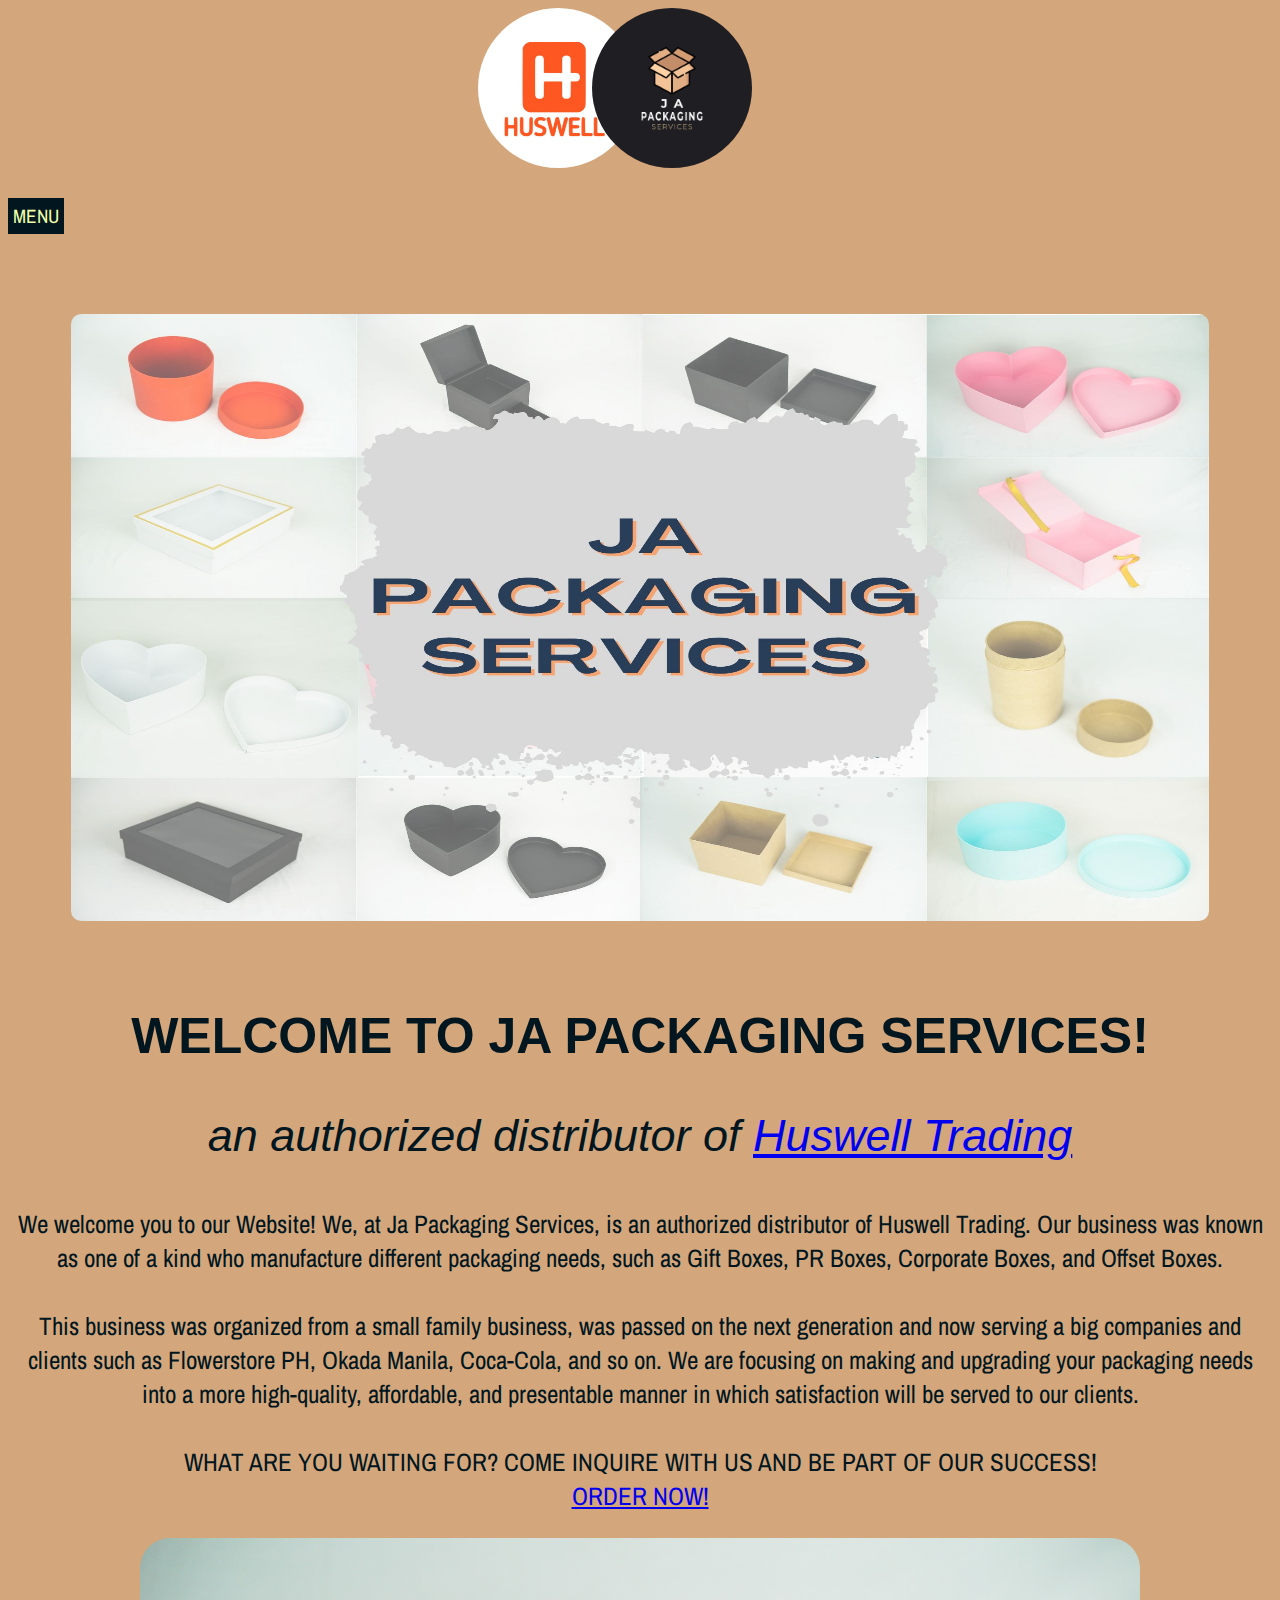
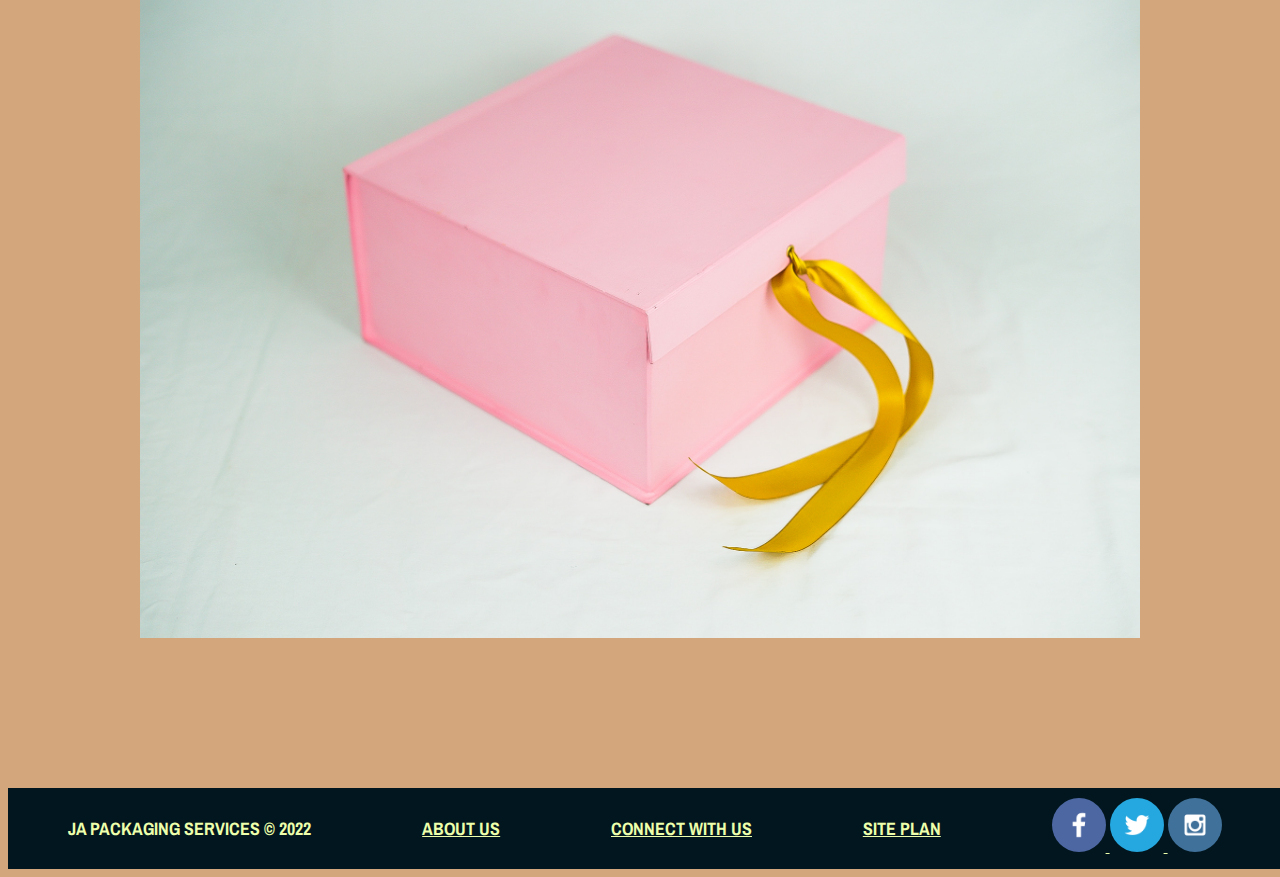
<file: personalsiteplan/index.html>
<!DOCTYPE html>
<html lang="en">
<head>
    <meta charset="UTF-8">
    <meta http-equiv="X-UA-Compatible" content="IE=edge">
    <meta name="viewport" content="width=device-width, initial-scale=1.0">
    <title>HOME || JA PACKAGING SERVICES</title>
    <link type="text/css" rel="stylesheet" href="style/style.css">

    <script>
        function display_ct5() {
        var x = new Date()
        var ampm = x.getHours( ) >= 12 ? ' PM' : ' AM';
        
        var x1=x.getMonth() + 1+ "/" + x.getDate() + "/" + x.getFullYear(); 
        x1 = x1 + " - " +  x.getHours( )+ ":" +  x.getMinutes() + ":" +  x.getSeconds() + " " + ampm;
        document.getElementById('ct5').innerHTML = x1;
        display_c5();
         }
         function display_c5(){
        var refresh=1000; // Refresh rate in milli seconds
        mytime=setTimeout('display_ct5()',refresh)
        }
        display_c5()
    </script>
        <span id='ct5' style="color:#01161E;text-align:right;font-size: large;font-style:bold;"></span>
</head>
<body>
    <header>
        <div id="logo-link">
            <div class="logo-box">
                <img src="images/huswell.jpg" alt="Huswell Trading Logo">
                <img src="images/logo.png" alt="Main Logo Ja Packaging Services">
            </div>
        </div>
        <!-- The overlay -->
        <div id="myNav" class="overlay">
            
            <!-- Button to close the overlay navigation -->
            <a href="javascript:void(0)" class="closebtn" onclick="closeNav()">&times;</a>
  
            <!-- Overlay content -->
            <div class="overlay-content">
                <a href="index.html">HOME</a>
                <a href="aboutus.html">ABOUT US</a>
                <a href="connectwithus.html">CONNECT WITH US</a>
            </div>
        </div>
        <!-- Use any element to open/show the overlay navigation menu -->
        <div class="onclick" style="text-align:center;color: #edffab;">
            <span onclick="openNav()"> MENU </span>
        </div>
        <script>
            /* Open when someone clicks on the span element */
            function openNav() {
            document.getElementById("myNav").style.width = "100%";
            }

            /* Close when someone clicks on the "x" symbol inside the overlay */
            function closeNav() {
            document.getElementById("myNav").style.width = "0%";
            }
        </script>
        
        <!-- Use any element to open/show the overlay navigation menu -->
    </header>
        <div class="background-image">
            <img class="home-img" src="images/homepage.jpg" alt="Home Page Image">
        </div>
    <main>
        <div id="text-container">
            <div class="contents">
                <h1> WELCOME TO JA PACKAGING SERVICES!</h1>
                <p> an authorized distributor of <a href="huswell.ph">Huswell Trading</a></p>
            </div>
        </div>
        <div class="grid-contents">
            <div class="home-contents">
                <p>
                    We welcome you to our Website! We, at Ja Packaging Services, is an authorized distributor of Huswell Trading.
                    Our business was known as one of a kind who manufacture different packaging needs, such as Gift Boxes, PR Boxes, Corporate Boxes, and Offset Boxes.
                    <br><br>
                    This business was organized from a small family business, was passed on the next generation and now serving
                    a big companies and clients such as Flowerstore PH, Okada Manila, Coca-Cola, and so on. We are focusing on making and upgrading
                    your packaging needs into a more high-quality, affordable, and presentable manner in which satisfaction will be served to our clients.
                    <br><br>
                    WHAT ARE YOU WAITING FOR? COME INQUIRE WITH US AND BE PART OF OUR SUCCESS!<a href="huswell.ph"><br>ORDER NOW!</a>
                </p>
            </div>
            <div id="slideshow">
                <div class="slide-wrapper">
                    
                    <div class="slideshow">
                        <img class="slide-number" src="images/10x10x5_fliptop_pink_box_A.JPG" alt="Box 1">
                    </div>
                    <div class="slideshow">
                        <img class="slide-number" src="images/10x10x5_fliptop_pink_box_C.JPG" alt="Box 2">
                    </div>
                    <div class="slideshow">
                        <img class="slide-number" src="images/10x10x5_fliptop_white_box_A.JPG" alt="Box 3">
                    </div>
                    <div class="slideshow">
                        <img class="slide-number" src="images/10x10x5_fliptop_white_box_C.JPG" alt="Box 4">
                    </div>
                </div>
            </div>
        </div>
    </main>
        <footer>
            <p>JA PACKAGING SERVICES &copy; 2022</p>
            <p><a href="aboutus.html">ABOUT US</a></p>
            <p><a href="connectwithus.html">CONNECT WITH US</a></p>
            <p><a href="personal-site-plan.html">SITE PLAN</a></p>
            <div class="social">
                <a href="https://facebook.com" target="_blank">
                    <img src="images/facebook.png" alt="fb icon">
                </a>
                <a href="https://twitter.com" target="_blank">
                    <img src="images/twitter.png" alt="twitter icon">
                </a>
                <a href="https://www.instagram.com/japackagingservices/" target="_blank">
                    <img src="images/instagram.png" alt="instagram icon">
                </a>
            </div>
        </footer>
</body>
</html>
</file>
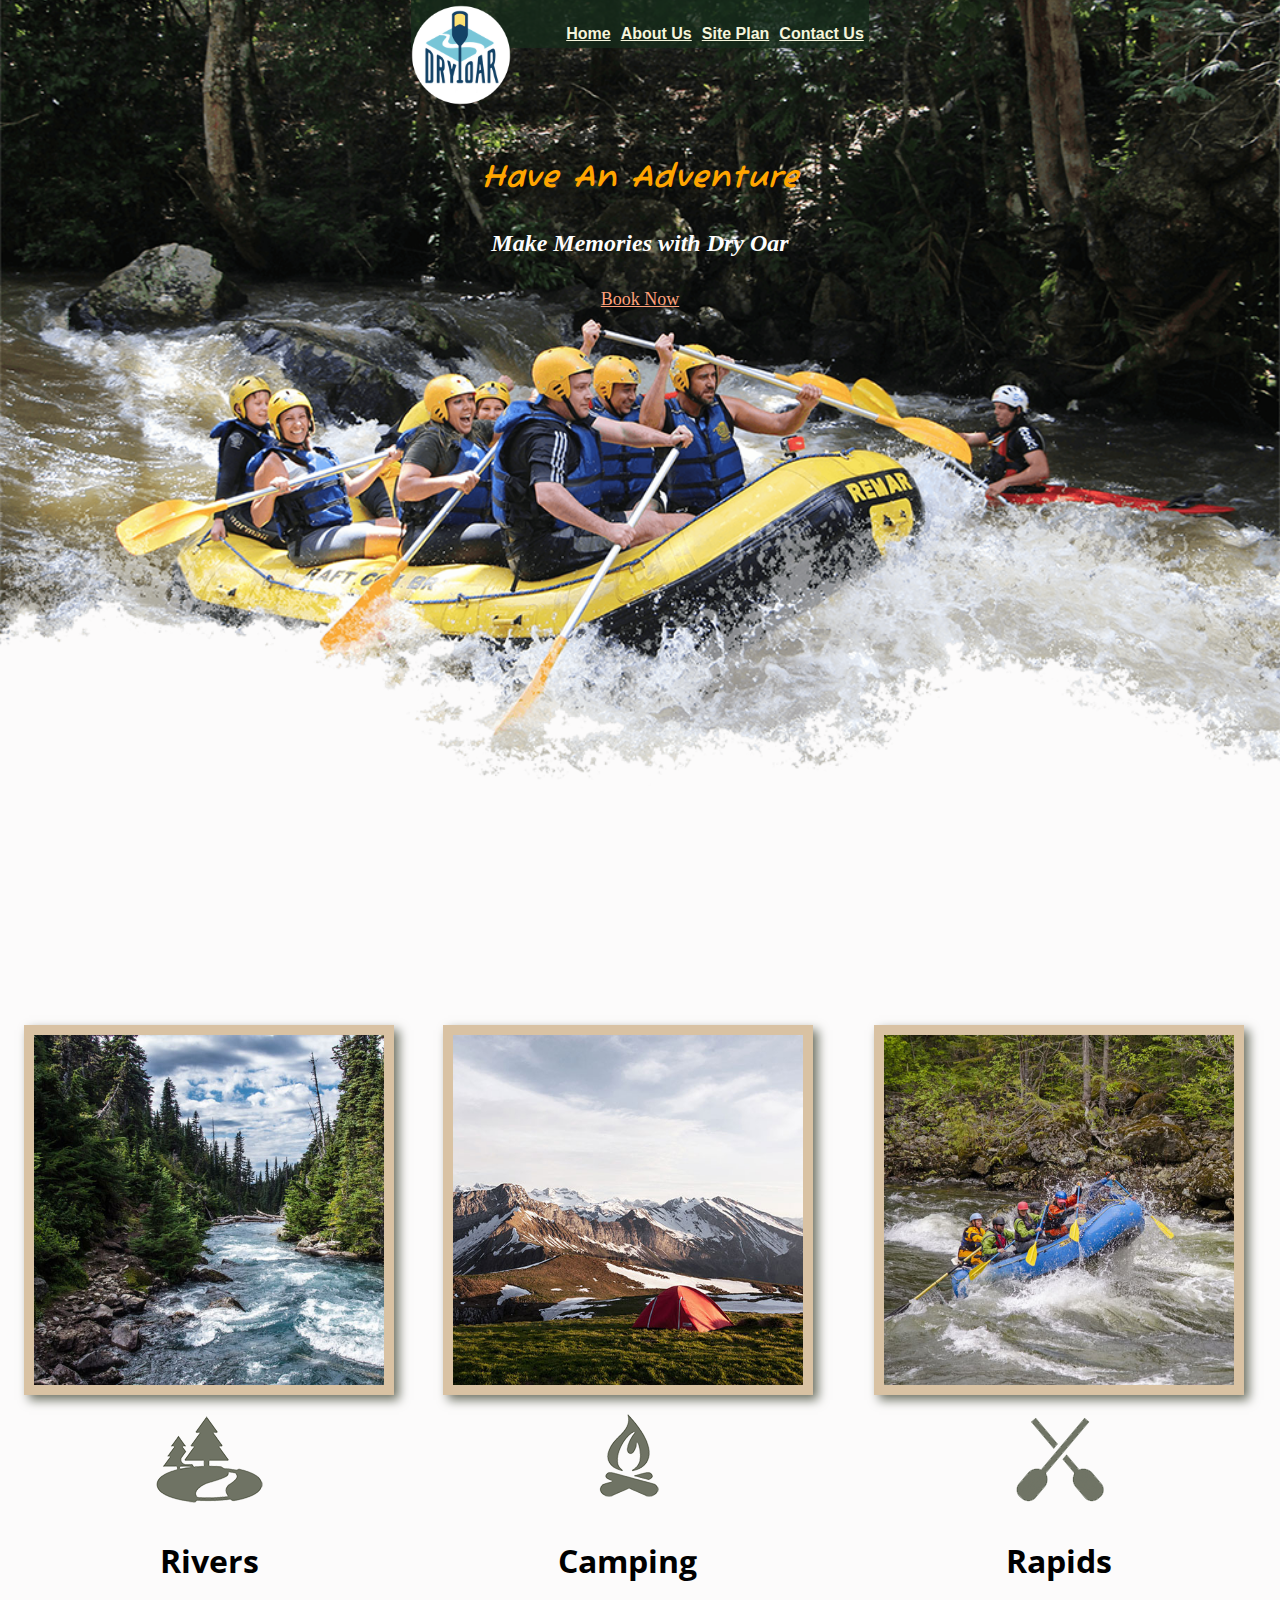
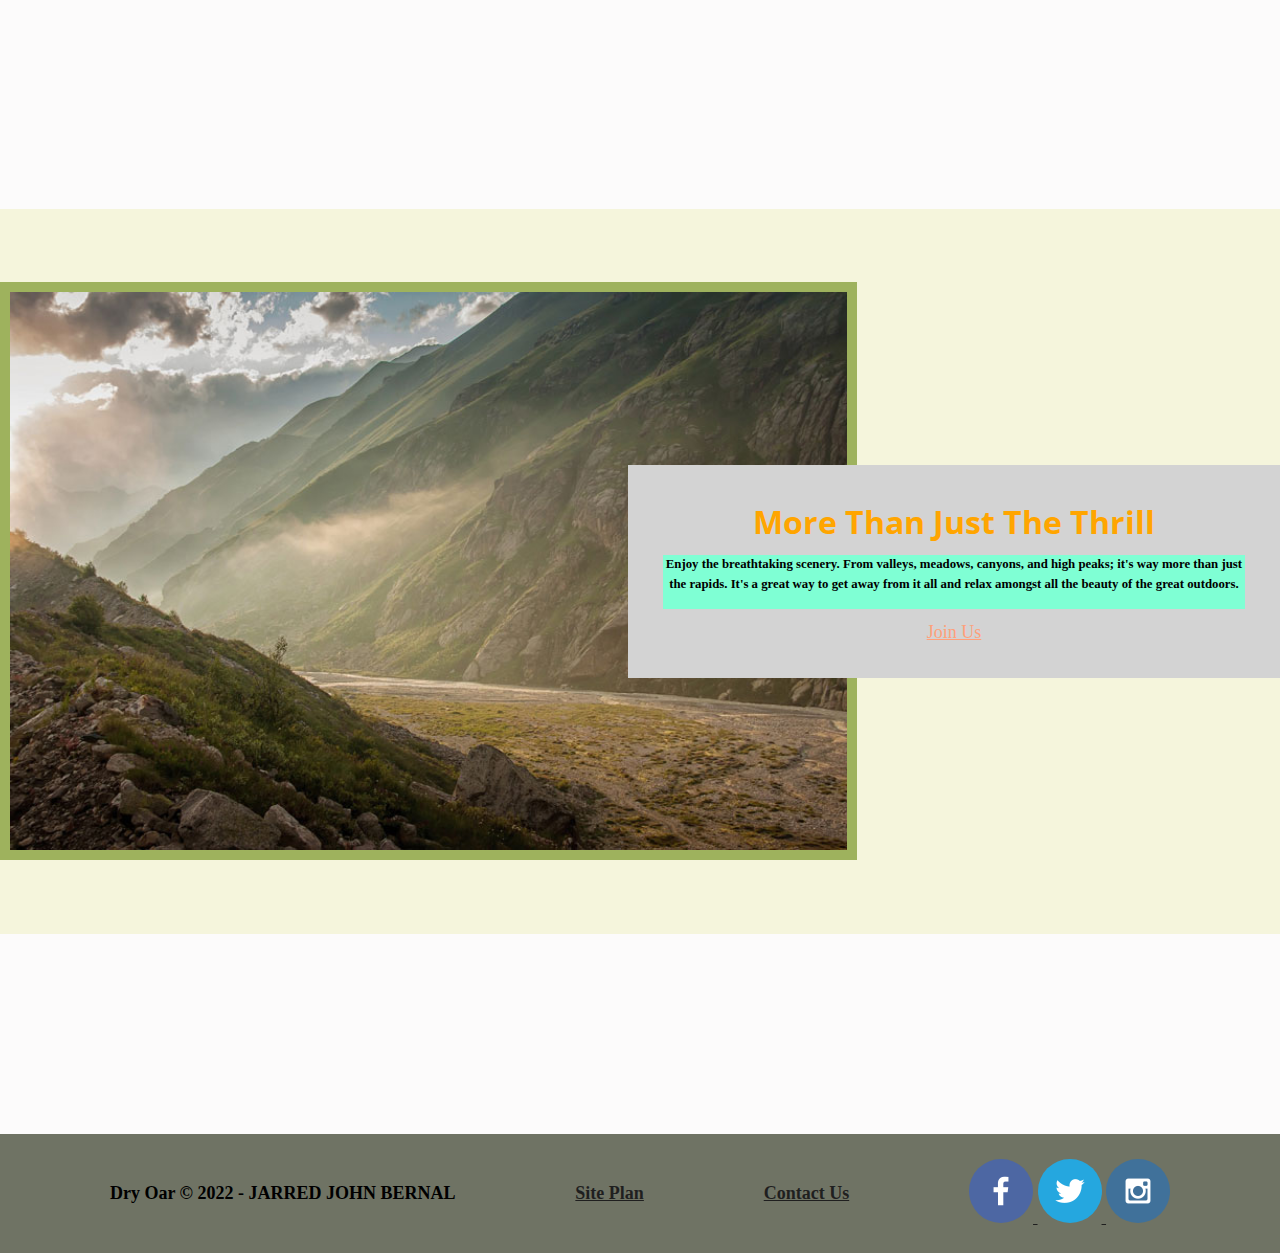
<file: wwr/index.html>
<!DOCTYPE html>
<html lang="en">
<head>
    <link rel="stylesheet" href="styles/style.css">
    <meta charset="UTF-8">
    <meta http-equiv="X-UA-Compatible" content="IE=edge">
    <meta name="viewport" content="width=device-width, initial-scale=1.0">
    <title>WHITEWATER RAFTING</title>
</head>
<body>
    <div id="content">
        <header id="header_background">
            <a id="logo_link" href="index.html">
                <img class="logo" src="images/logo.png" alt="Dry Oar Logo">
            </a>
            <nav>
                <a href="index.html" target="_blank">Home</a>
                <a href="about-us.html" target="_blank">About Us</a>
                <a href="site-plan-rafting.html" target="_blank">Site Plan</a>
                <a href="contactus.html" target="_blank">Contact Us</a>
            </nav>
        </header>
        <div id="hero">
            <div id="hero-box">
                <img id="hero-img" src="images/hero.png" alt="People enjoying white water rafting">
            </div>
            <section id="hero-msg">
                <h1 class="home-title">Have An Adventure</h1>
                <h4>Make Memories with Dry Oar </h4>
                <div class='button-box'>
                    <a class='book' href="rates.html">Book Now</a>
                </div>
            </section>
        </div>
        <main class="home-grid">
            <section class="rivers-card">
                <img class="card-img" src="images/rivers.jpg" alt="river in forest">
                <img class="icon" src="images/river_icon.png" alt="river icon">
                <h2>Rivers</h2>
            </section>
            <section class="camping-card">
                <img class="card-img" src="images/camping.jpg" alt="tent in mountains">
                <img class="icon" src="images/fire_icon.png" alt="fire icon">
                <h2>Camping</h2>
            </section>
            <section class="rapids-card">
                <img class="card-img" src="images/rapids.jpg" alt="rafting boat">
                <img class="icon" src="images/oars.png" alt="oars icon">
                <h2>Rapids</h2>
            </section>
            <div id="background"></div>
            <img class="mountains" src="images/mountains.jpg" alt="Misty mountains">
            <section class="msg">
                <h2>More Than Just The Thrill</h2>
                <p>Enjoy the breathtaking scenery. From valleys, meadows, canyons, and high peaks; it's way more than just the rapids. It's a great way to get away from it all and relax amongst all the beauty of the great outdoors. </p>
                <a class='join' href="rivers.html">Join Us</a>
            </section>
        </main>
        <footer>
            <p>Dry Oar &copy; 2022 - JARRED JOHN BERNAL</p>
            <p><a href="site-plan-rafting.html">Site Plan</a></p>
            <p><a href="contactus.html">Contact Us</a></p>
            <div class="social">
                <a href="https://facebook.com" target="_blank">
                    <img src="images/facebook.png" alt="fb icon">
                </a>
                <a href="https://twitter.com" target="_blank">
                    <img src="images/twitter.png" alt="twitter icon">
                </a>
                <a href="https://instagram.com" target="_blank">
                    <img src="images/instagram.png" alt="instagram icon">
                </a>
            </div>
        </footer>
    </div>
</body>
</html>
</file>
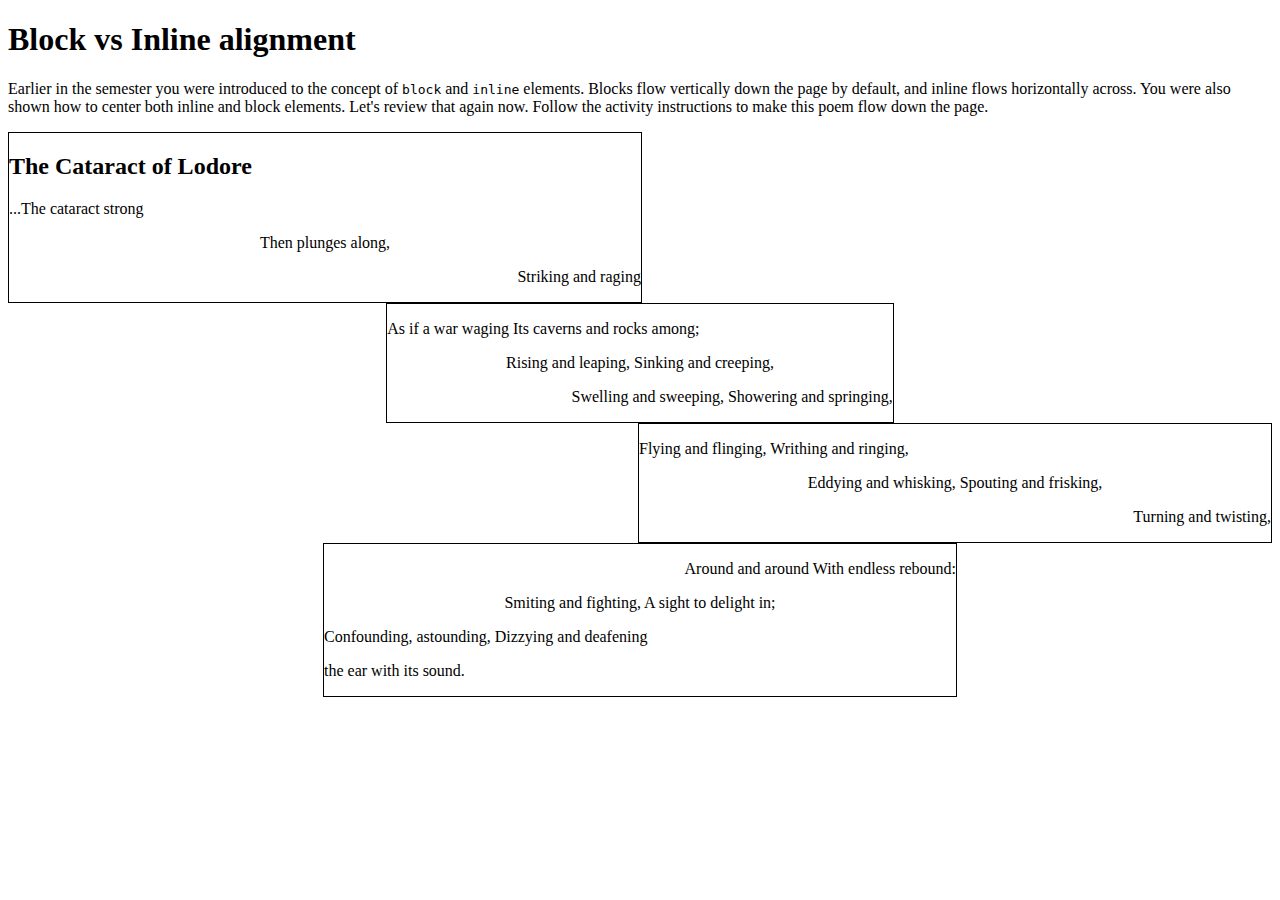
<file: positioning.html>
<!DOCTYPE html>
<html lang="en">
  <head>
    <!-- HTML - Name: positioning.html -->
    <title>Positioning Activity</title>
    <link rel="stylesheet" type="text/css" href="positionstyles.css" />
  </head>
  <body>
    <div class="content">
      <h1>Block vs Inline alignment</h1>
      <p>Earlier in the semester you were introduced to the concept of
                  <kbd>block</kbd> and <kbd>inline</kbd> elements. Blocks flow
                  vertically down the page by default, and inline flows horizontally across.
                  You were also shown how to center both inline and block elements.
                  Let's review that again now. Follow the activity instructions to make this poem flow down the page.</p>
    </div>
    <div class="poem">
      <section class="block1">
        <h2>The Cataract of Lodore</h2>
        <p>...The cataract strong</p>
        <p> Then plunges along,</p>
        <p>Striking and raging</p>
      </section>
      <section class="block2">
        <p>As if a war waging Its caverns and rocks among;</p>
        <p> Rising and leaping, Sinking and creeping,</p>
        <p> Swelling and sweeping, Showering and springing,</p>
      </section>
      <section class="block3">
        <p> Flying and flinging, Writhing and ringing, </p>
        <p>Eddying and whisking, Spouting and frisking,</p>
        <p> Turning and twisting,</p> 
        
     </section>
      <section class="block4">
        <p>Around and around With endless rebound:</p>
        <p> Smiting and fighting, A sight to delight in;</p>
        <p> Confounding, astounding, Dizzying and deafening</p>
        <p> the ear with its sound.</p>
      </section>
    </div>
  </body>
</html>
</file>
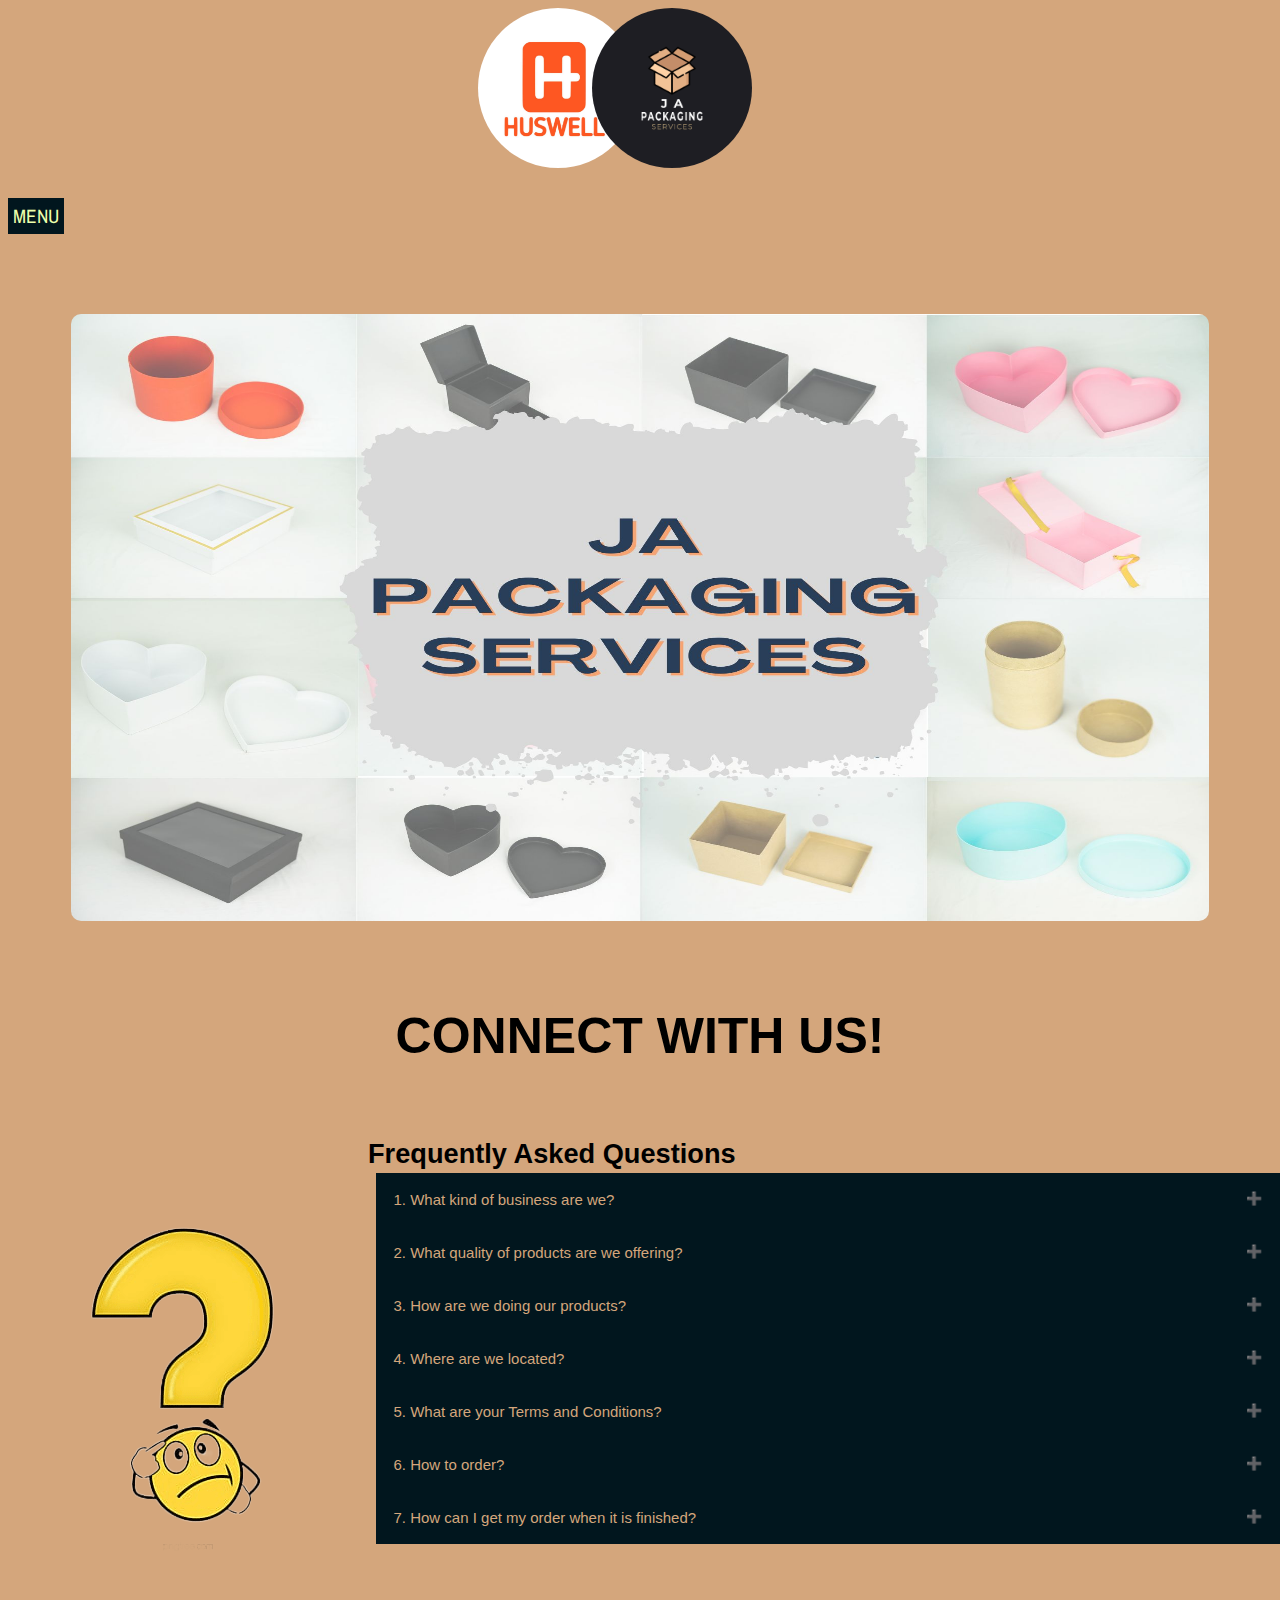
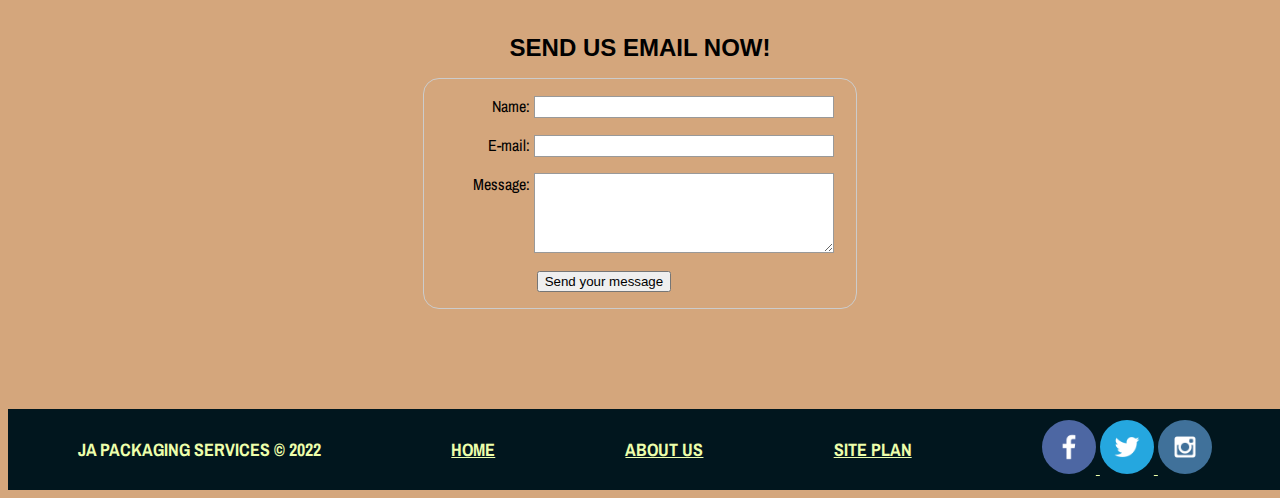
<file: personalsiteplan/connectwithus.html>
<!DOCTYPE html>
<html lang="en">
<head>
    <meta charset="UTF-8">
    <meta http-equiv="X-UA-Compatible" content="IE=edge">
    <meta name="viewport" content="width=device-width, initial-scale=1.0">
    <title>CONNECT WITH US || JA PACKAGING SERVICES</title>
    <link type="text/css" rel="stylesheet" href="style/style.css">

    <script>
        function display_ct5() {
        var x = new Date()
        var ampm = x.getHours( ) >= 12 ? ' PM' : ' AM';
        
        var x1=x.getMonth() + 1+ "/" + x.getDate() + "/" + x.getFullYear(); 
        x1 = x1 + " - " +  x.getHours( )+ ":" +  x.getMinutes() + ":" +  x.getSeconds() + " " + ampm;
        document.getElementById('ct5').innerHTML = x1;
        display_c5();
         }
         function display_c5(){
        var refresh=1000; // Refresh rate in milli seconds
        mytime=setTimeout('display_ct5()',refresh)
        }
        display_c5()
    </script>
        <span id='ct5' style="color:#01161E;text-align:right;font-size: large;font-style:bold;"></span>
</head>
<body>
    <header>
        <div id="logo-link">
            <div class="logo-box">
                <img src="images/huswell.jpg" alt="Huswell Trading Logo">
                <img src="images/logo.png" alt="Main Logo Ja Packaging Services">
            </div>
            <div class="onclick" style="text-align:center;color: #edffab;">
                <span onclick="openNav()"> MENU </span>
            </div>
            </div>
            <!-- The overlay -->
            <div id="myNav" class="overlay">

                <!-- Button to close the overlay navigation -->
                <a href="javascript:void(0)" class="closebtn" onclick="closeNav()">&times;</a>
    
            <!-- Overlay content -->
            <div class="overlay-content">
                <a href="index.html">HOME</a>
                <a href="aboutus.html">ABOUT US</a>
                <a href="connectwithus.html">CONNECT WITH US</a>
            </div>
        </div>
        <script>
            /* Open when someone clicks on the span element */
            function openNav() {
            document.getElementById("myNav").style.width = "100%";
            }

            /* Close when someone clicks on the "x" symbol inside the overlay */
            function closeNav() {
            document.getElementById("myNav").style.width = "0%";
            }
        </script>
    </header>
    <div class="background-image">
        <img class="home-img" src="images/homepage.jpg" alt="Home Page Image">
    </div>
    <div class="connect-box">
        <h1> CONNECT WITH US! </h1>
    </div>
    <div class="main-box">
        <div class="questions-content">
            <div class="question-box">
                <img class="question-mark-logo" src="images/question-mark-icon.png" alt="Question Mark Icon">
            </div>
            <div class="textbox-title">
                <h1> Frequently Asked Questions </h1>
            </div>
        </div>
        <div class="collapsible-box">
            <button class="collapsible">1. What kind of business are we? </button>
            <div class="content">
                <p>
                    We are a direct manufacturer of Paper Mache and other Hard Rigid Boxes and Offset Boxes. We are considered as Small Business Enterprise.
                </p>
            </div>
            <button class="collapsible">2. What quality of products are we offering? </button>
            <div class="content">
                <p>
                    We have a high-quality finished products because it is made from a handmade pasteboard box covered with a specialty paper.
                    It's categories are Hard Rigid Boxes, Premium Boxes, and Offset Boxes.
                </p>
            </div>
            <button class="collapsible">3. How are we doing our products?</button>
            <div class="content">
                <p>
                    Our products are handmade by a professional "magtataka" from the province of Laguna.
                    It is made by a different thickness of pasteboard, shaping it like a box in various sizes, and covering it with special papers,
                    printed layouts, or even velvet coverings, depends on what the clients are requesting.
                </p>
            </div>
            <button class="collapsible">4. Where are we located?</button>
            <div class="content">
                <p>
                    We are located at Brgy. Kabulusan, Pakil, Laguna. But we have a satellite office/shop in 
                    72 Adrian St. North Fairview Park Subdivision, Brgy. North Fairview Novaliches Quezon City.
                </p>
            </div>
            <button class="collapsible">5. What are your Terms and Conditions?</button>
            <div class="content">
                <p>
                    When it comes to payment terms and conditions, we are requiring 50% Downpayment prior to production,
                    and 100% Full Payment upon delivery for Customized Orders. But for retail orders, no full payment
                    no releasing on the same day. <br>
                    We are also accepting clients who wants to make a contract with us. It will undergo some local processing
                    of documents and signing of contracts from both sides to make it legal and authentic.
                </p>
            </div>
            <button class="collapsible">6. How to order?</button>
            <div class="content">
                <p>
                    We have marketplace listings on facebook. We also have <a href="https://www.facebook.com/huswelltrading" target="_blank">Facebook Page</a>
                    and <a href="https://huswell.ph/" target="_blank"> Website</a>, where you can order.
                </p>
            </div>
            <button class="collapsible">7. How can I get my order when it is finished?</button>
            <div class="content">
                <p>
                    Usually, the delivery will be shouldered by the clients through a third-party courier like Lalamove, Grab, etc.
                </p>
            </div>
        </div>
    </div>
    <script>
        var coll = document.getElementsByClassName("collapsible");
        var i;
        
        for (i = 0; i < coll.length; i++) {
          coll[i].addEventListener("click", function() {
            this.classList.toggle("active");
            var content = this.nextElementSibling;
            if (content.style.maxHeight){
              content.style.maxHeight = null;
            } else {
              content.style.maxHeight = content.scrollHeight + "px";
            } 
          });
        }
    </script>
    <div class="email-title">
        <h1> SEND US EMAIL NOW! </h1>
    </div>
        <main>
            <div id="feedback">
                <form action="mailto:jarredjohnmadelabernal@gmail.com" method="post">
                    <ul>
                    <li>
                        <label for="name">Name:</label>
                        <input type="text" id="name" name="user_name">
                    </li>
                    <li>
                        <label for="mail">E-mail:</label>
                        <input type="email" id="mail" name="user_email">
                    </li>
                    <li>
                        <label for="msg">Message:</label>
                        <textarea id="msg" name="user_message"></textarea>
                    </li>
                    <li class="button">
                        <button type="submit">Send your message</button>
                    </li>
                    </ul>
                </form>
            </div>
            <script>
                // get the feedback div element so we can do something with it.
                const feedbackElement = document.getElementById('feedback');
                // get the form so we can read what was entered in it.
                const formElement = document.forms[0];
                // add a 'listener' to wait for a submission of our form. When that happens run the code below.
                formElement.addEventListener('submit', function(e) {
                    // stop the form from doing the default action.
                    e.preventDefault();
                    // set the contents of our feedback element to a message letting the user know the form was submitted successfully. Notice that we pull the name that was entered in the form to personalize the message!
                    feedbackElement.innerHTML = 'Hello '+ formElement.user_name.value +'! Thank you for your message. We will get back with you as soon as possible!';
                    // make the feedback element visible.
                    feedbackElement.style.display = "block";
                    // add a class to move everything down so our message doesn't cover it.
                    document.body.classList.toggle('moveDown');
                });
            </script>
        </main>
    <footer>
        <p>JA PACKAGING SERVICES &copy; 2022</p>
        <p><a href="index.html">HOME</a></p>
        <p><a href="aboutus.html">ABOUT US</a></p>
        <p><a href="personal-site-plan.html">SITE PLAN</a></p>
        <div class="social">
            <a href="https://facebook.com" target="_blank">
                <img src="images/facebook.png" alt="fb icon">
            </a>
            <a href="https://twitter.com" target="_blank">
                <img src="images/twitter.png" alt="twitter icon">
            </a>
            <a href="https://www.instagram.com/japackagingservices/" target="_blank">
                <img src="images/instagram.png" alt="instagram icon">
            </a>
        </div>
    </footer>
</body>
</file>
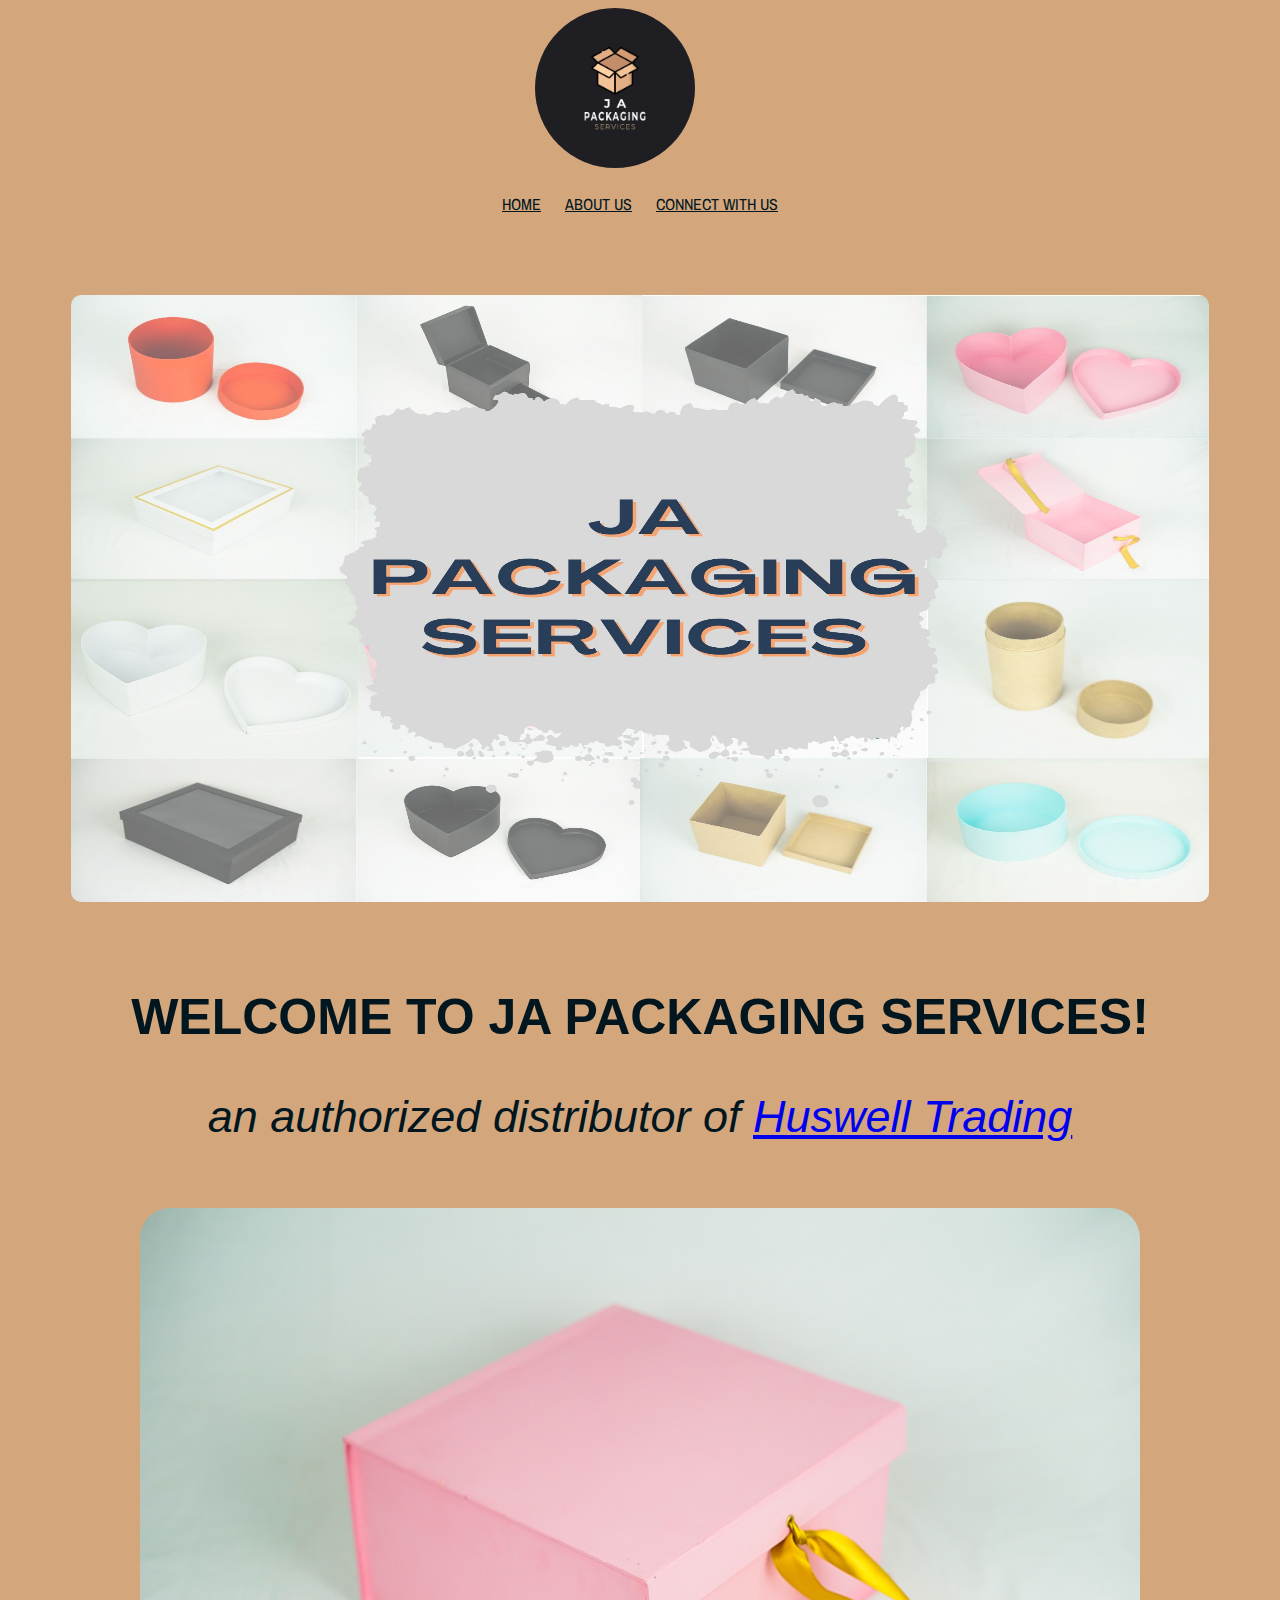
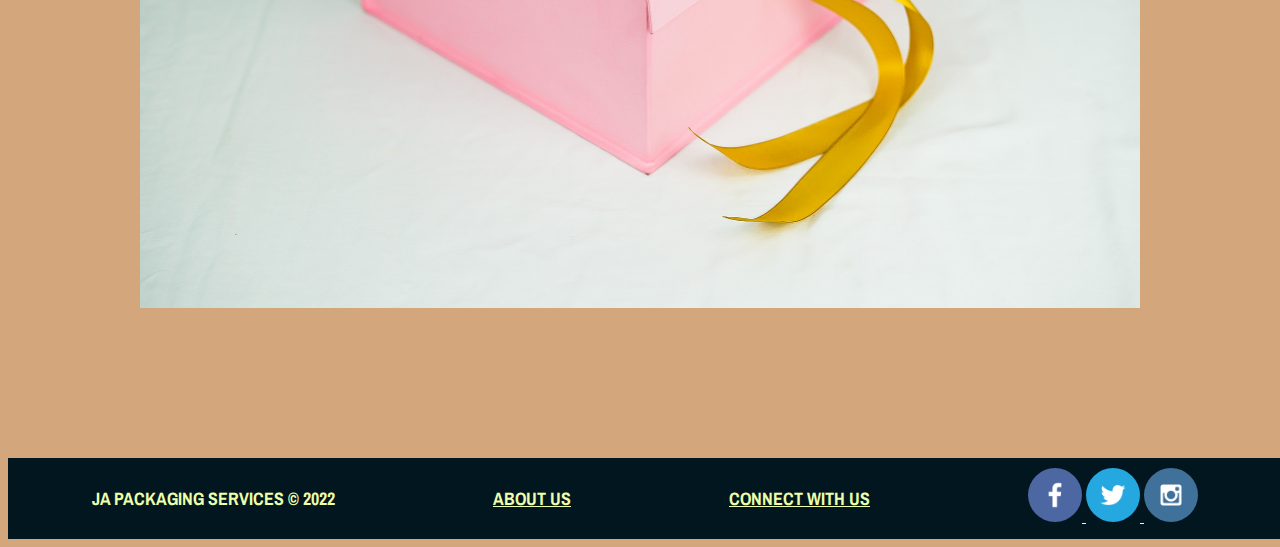
<file: personalsiteplan/homepage.html>
<!DOCTYPE html>
<html lang="en">
<head>
    <meta charset="UTF-8">
    <meta http-equiv="X-UA-Compatible" content="IE=edge">
    <meta name="viewport" content="width=device-width, initial-scale=1.0">
    <title>HOME || JA PACKAGING SERVICES</title>
    <link type="text/css" rel="stylesheet" href="style/style.css">
</head>
<body>
    <div id="logo-link">
        <div class="logo-box">
            <img src="images/logo.png" alt="Main Logo Ja Packaging Services">
        </div>
    </div>
    <div id="nav-link">
            <nav>
                <center><a href="#">HOME</a>
                <a href="#">ABOUT US</a>
                <a href="#">CONNECT WITH US</a>
            </nav>
    </div>
    <div class="background-image">
        <img class="home-img" src="images/homepage.jpg" alt="Home Page Image">
    </div>
    <div id="text-container">
        <div class="contents">
            <center><h1> WELCOME TO JA PACKAGING SERVICES!</h1>
            <p> an authorized distributor of <a href="huswell.ph">Huswell Trading</a></p> </center>
        </div>
    </div>
    <div id="slideshow">
        <div class="slide-wrapper">
            
            <div class="slideshow">
                <img class="slide-number" src="images/10x10x5 Fliptop Pink Box A.JPG" alt="Box 1">
            </div>
            <div class="slideshow">
                <img class="slide-number" src="images/10x10x5 Fliptop Pink Box C.JPG" alt="Box 2">
            </div>
            <div class="slideshow">
                <img class="slide-number" src="images/10x10x5 Fliptop White Box A.JPG" alt="Box 3">
            </div>
            <div class="slideshow">
                <img class="slide-number" src="images/10x10x5 Fliptop White Box C.JPG" alt="Box 4">
            </div>

        </div>
    </div>
</body>
<footer>
    <p>JA PACKAGING SERVICES &copy; 2022</p>
    <p><a href="#">ABOUT US</a></p>
    <p><a href="#">CONNECT WITH US</a></p>
    <div class="social">
        <a href="https://facebook.com" target="_blank">
            <img src="images/facebook.png" alt="fb icon">
        </a>
        <a href="https://twitter.com" target="_blank">
            <img src="images/twitter.png" alt="twitter icon">
        </a>
        <a href="https://instagram.com" target="_blank">
            <img src="images/instagram.png" alt="instagram icon">
        </a>
    </div>
</footer>
</html>
</file>
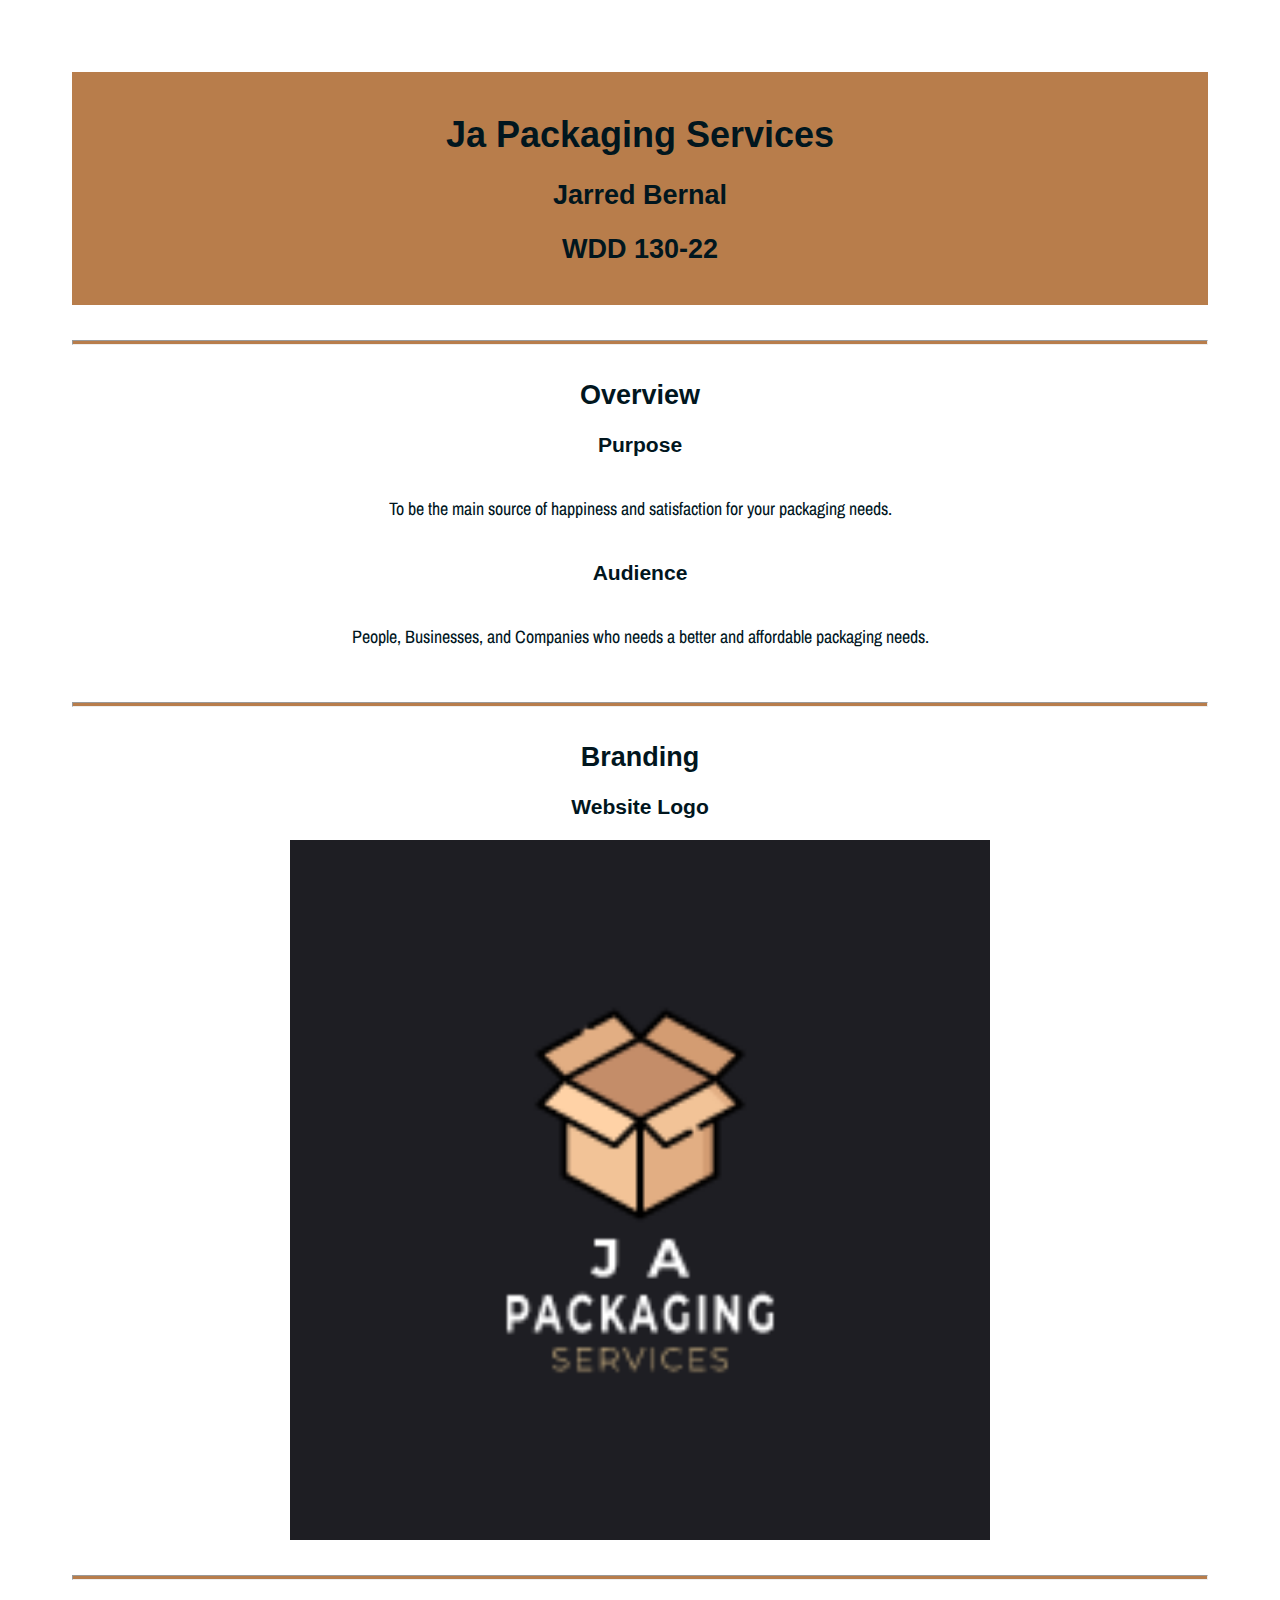
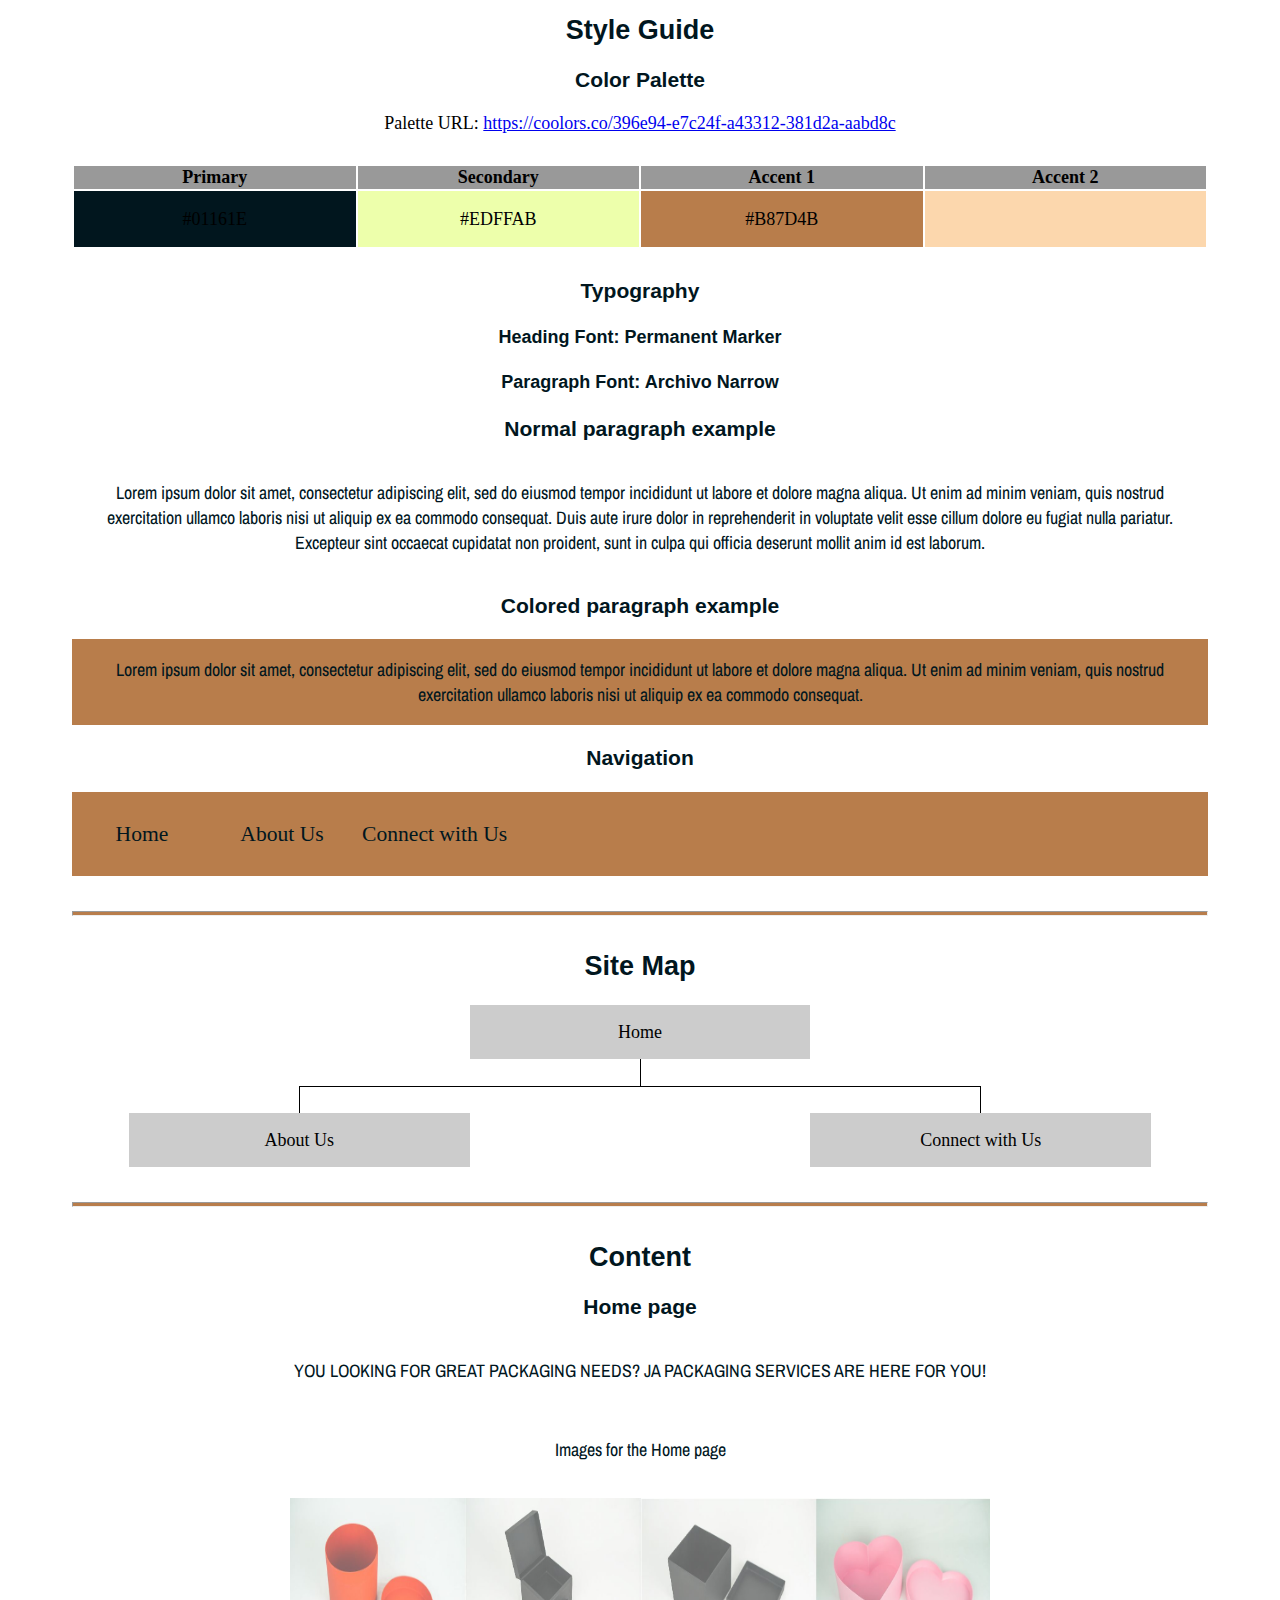
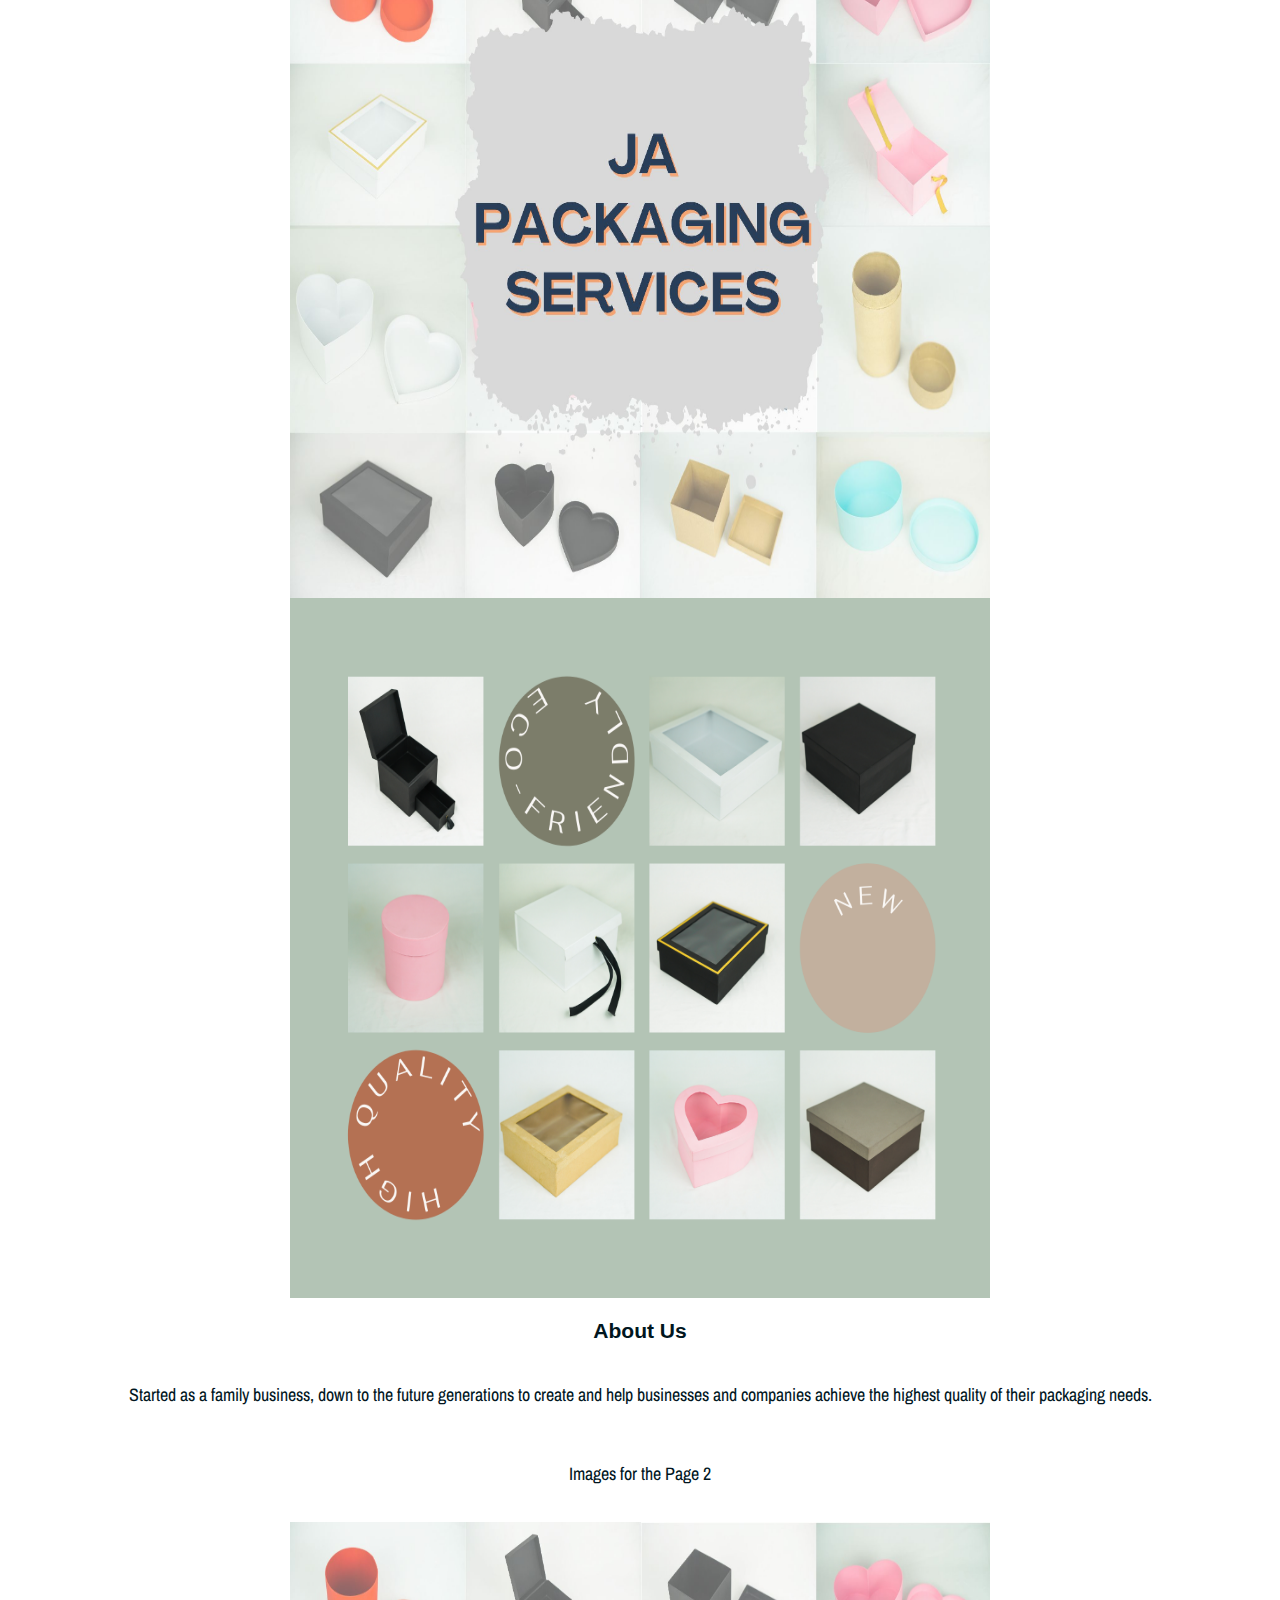
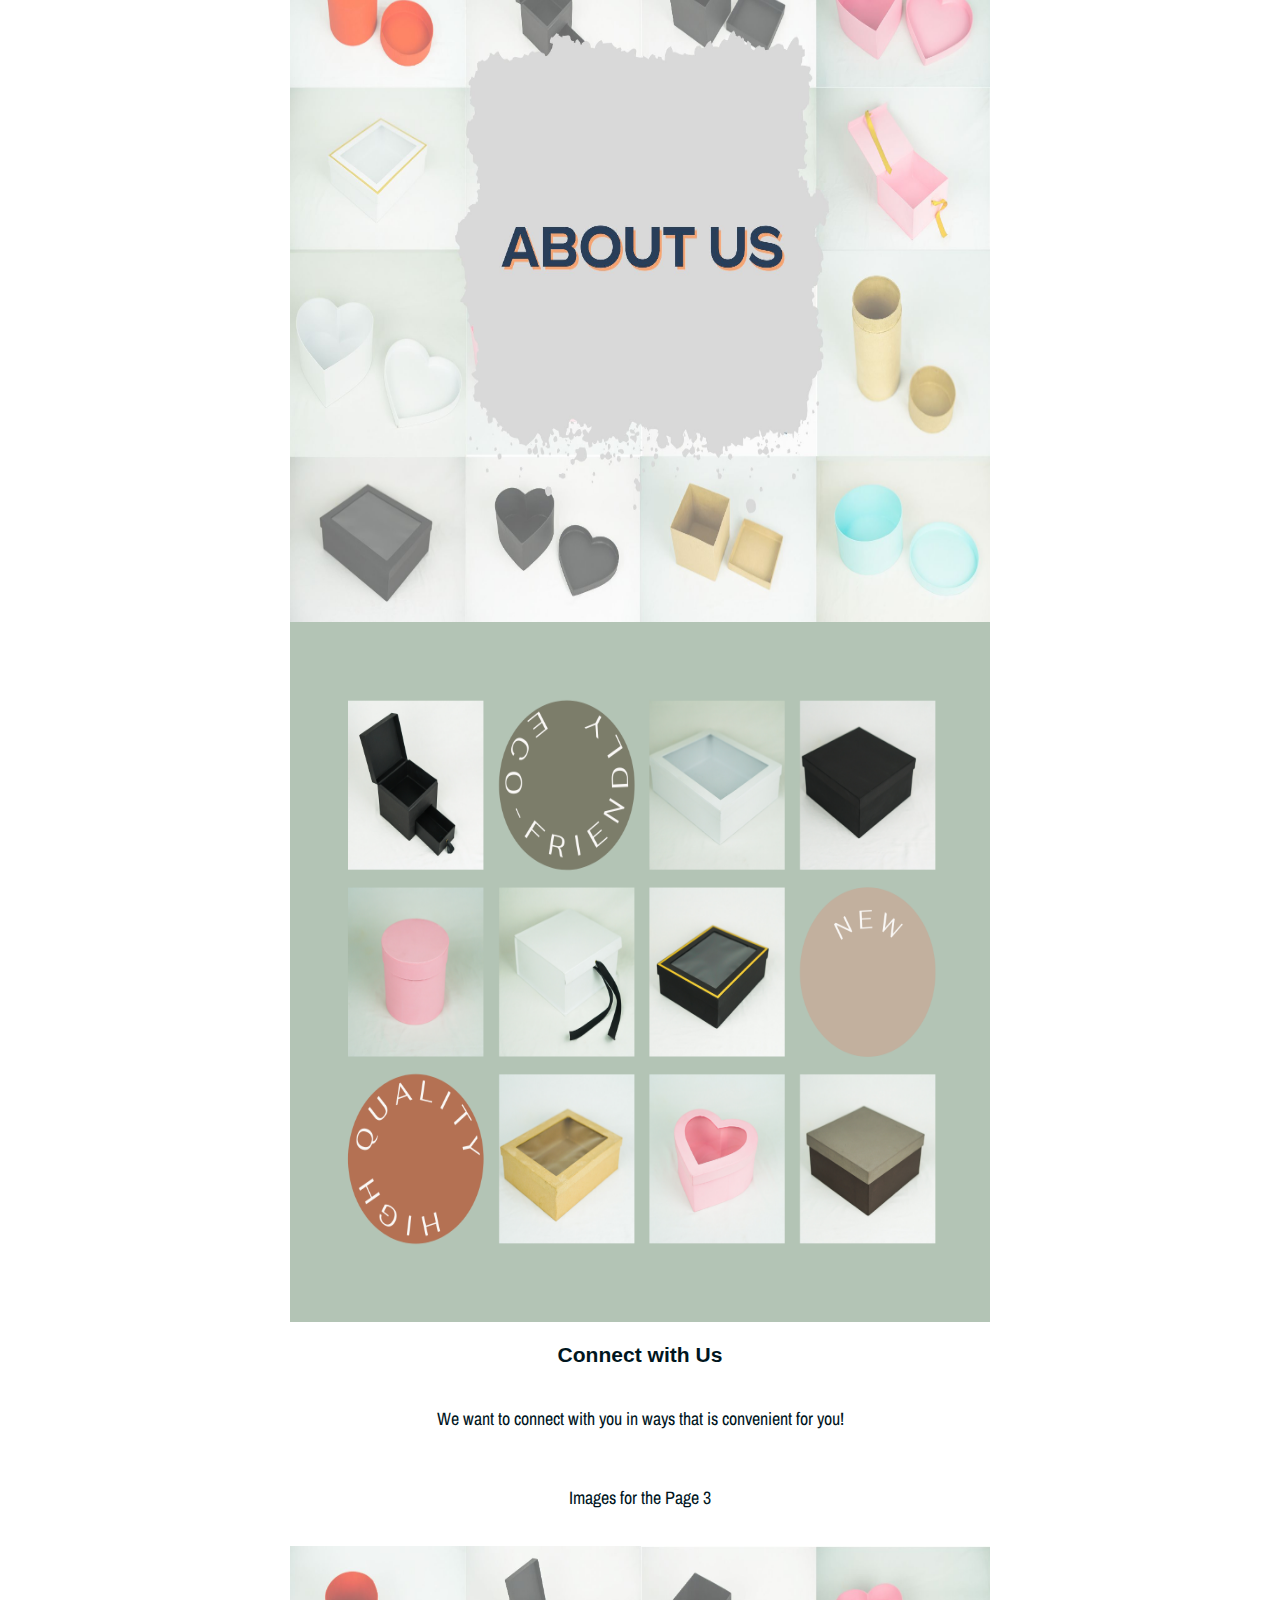
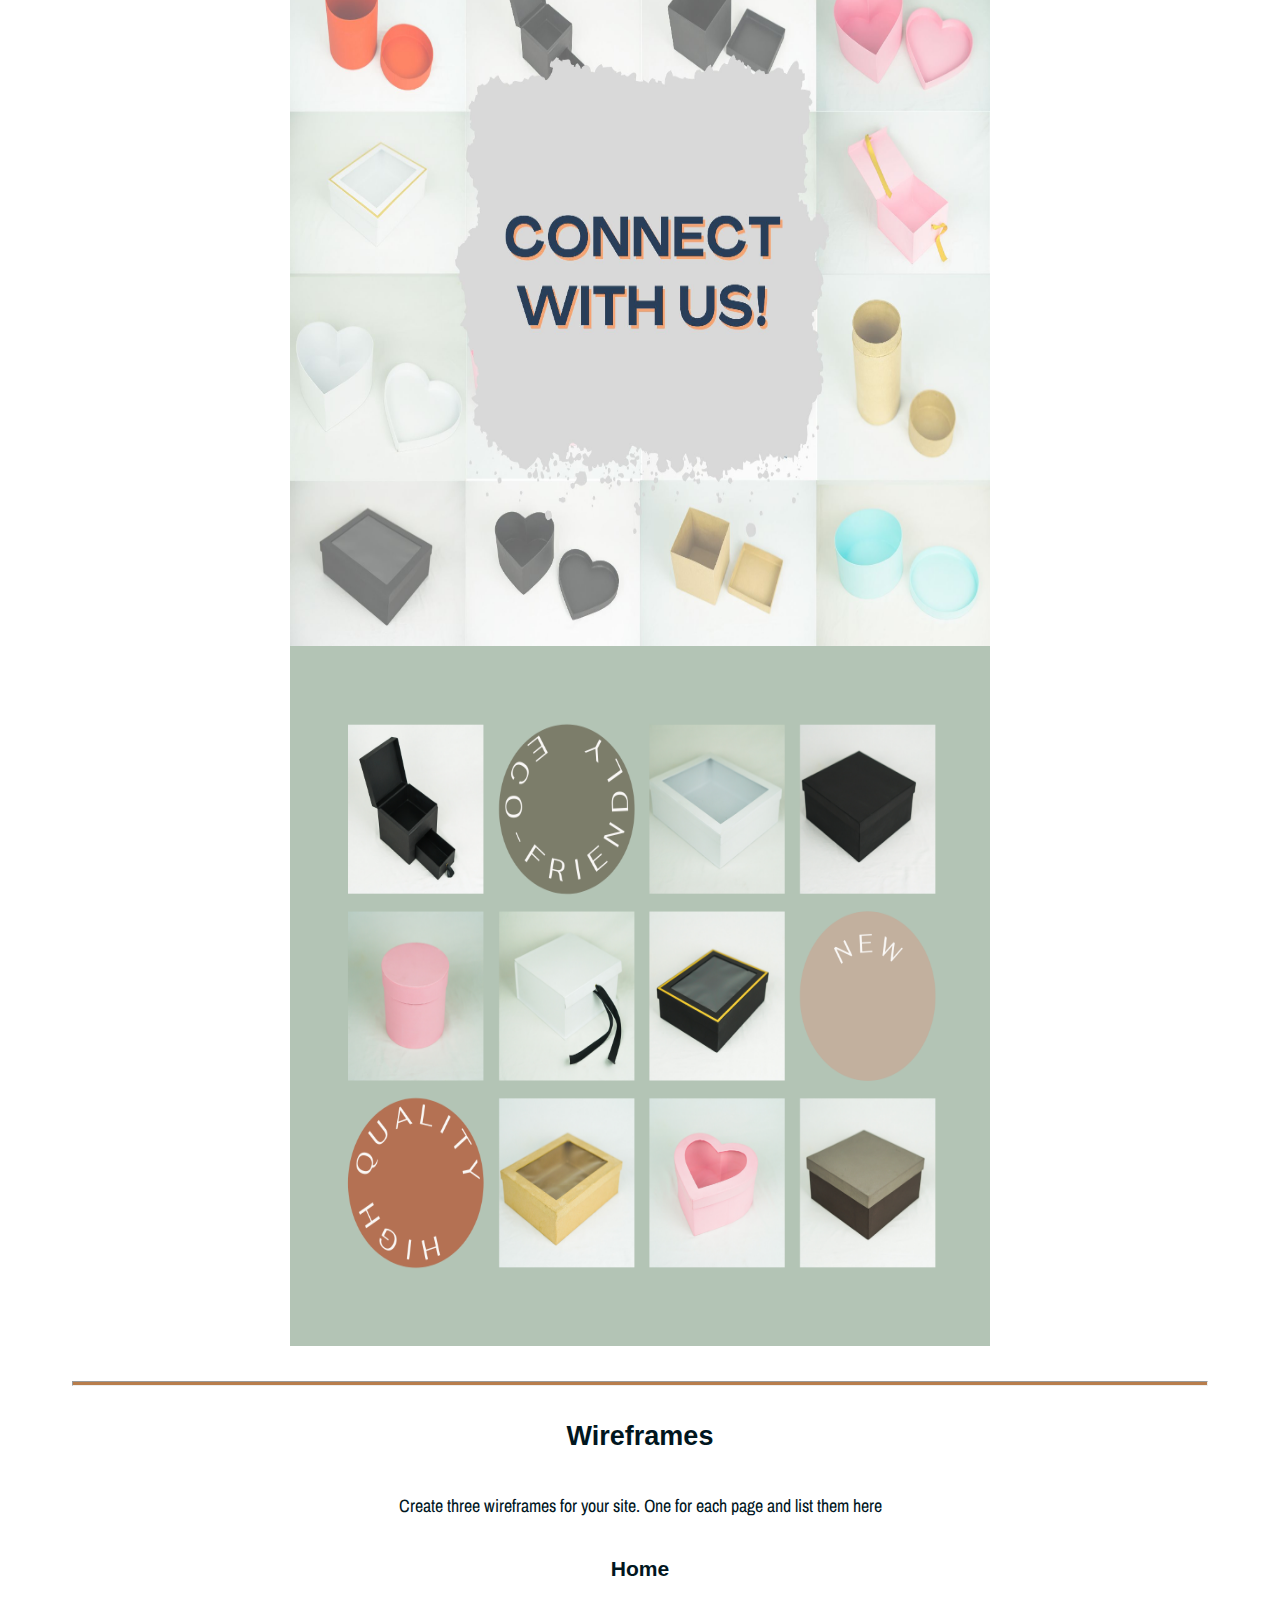
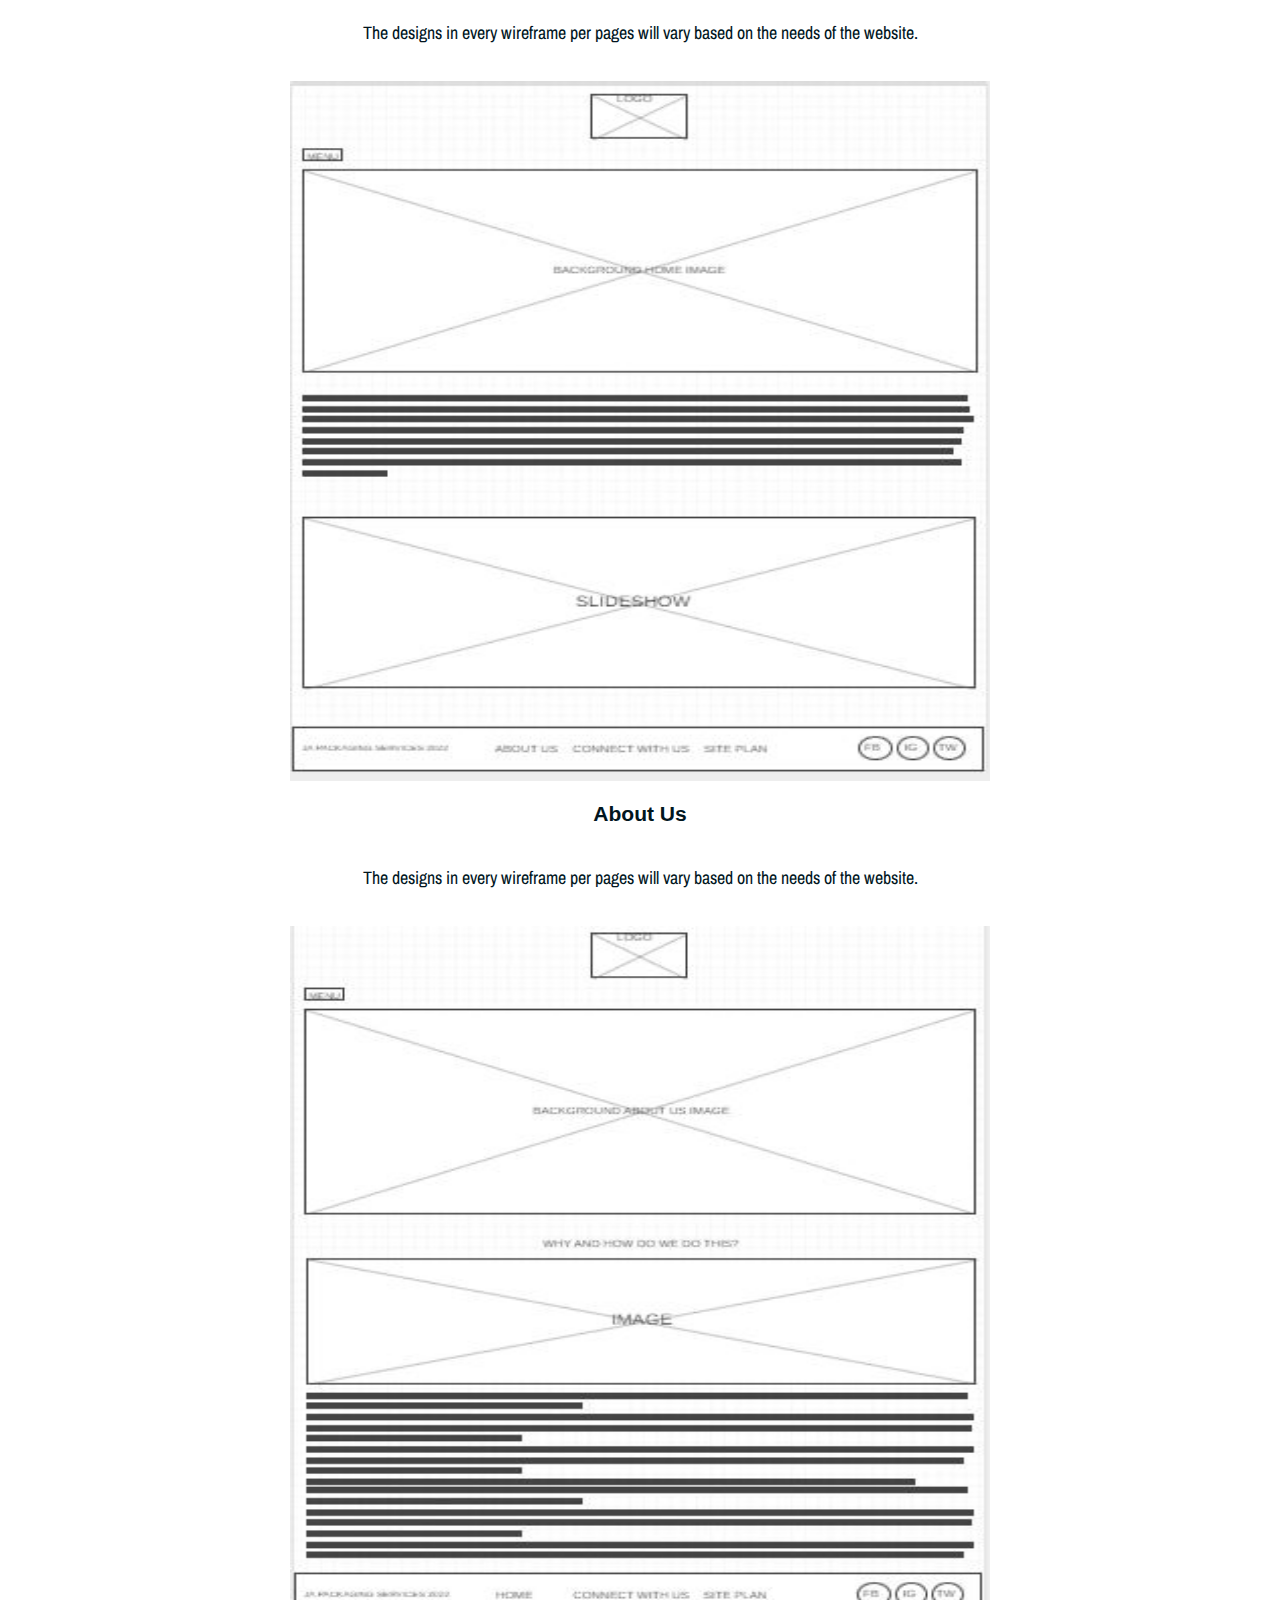
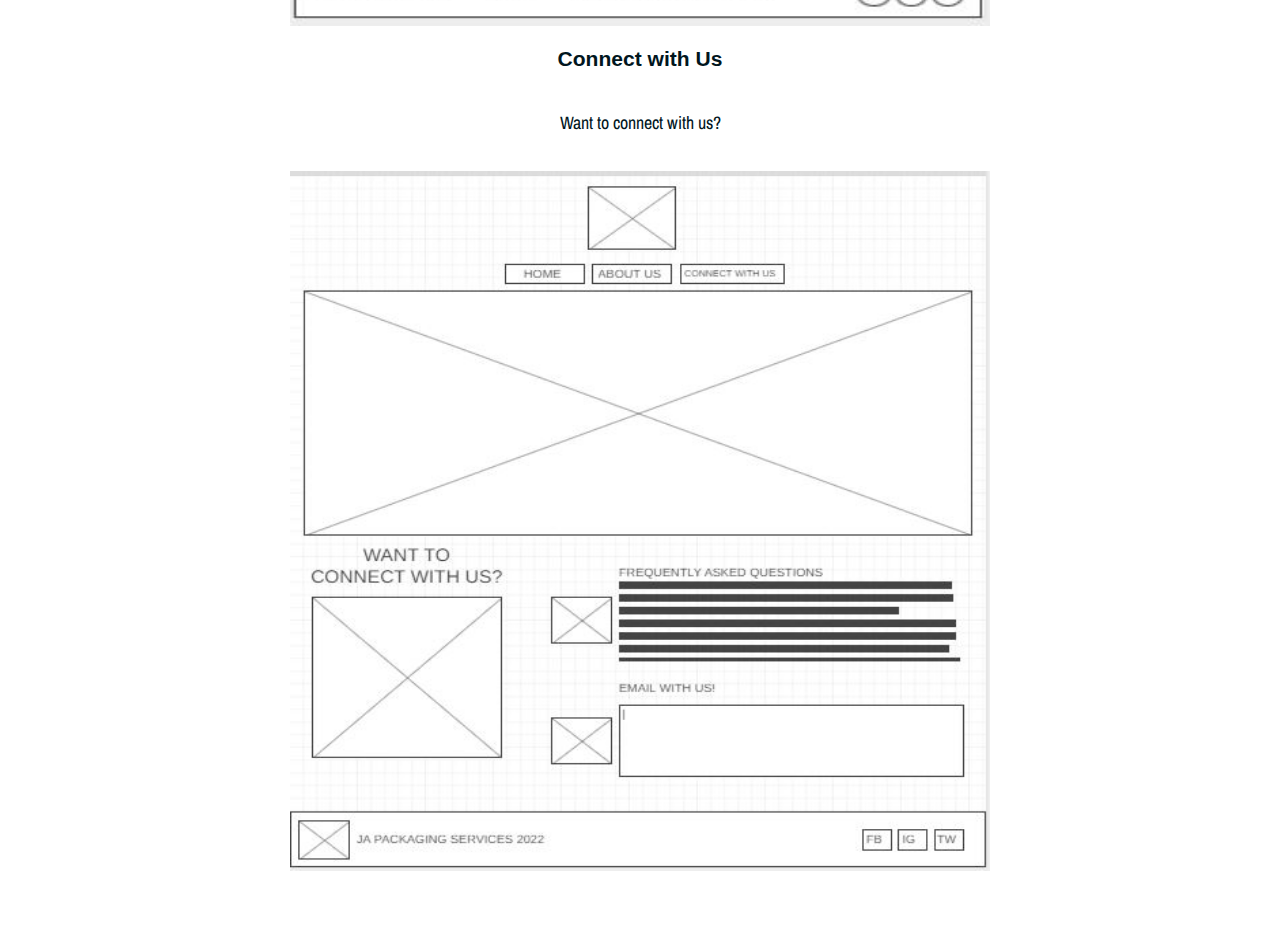
<file: personalsiteplan/personal-site-plan.html>
<!DOCTYPE html>
<html lang="en-us">
    
  <head>
    <meta charset="utf-8">
    <title>Ja Packaging Services</title>
    <link type="text/css" rel="stylesheet" href="style/personal-site-plan.css">
  </head>
  <body>
    <header>
      <h1>Ja Packaging Services</h1>
      <h2>Jarred Bernal</h2>
      <h2>WDD 130-22</h2>
      <!-- In the header above, add the name or your site, your name and class number. For example if you are in section 3 you would put WDD 130.03 -->
    </header>
    <main>
      <!-- ------------------------Steps 2-3------------------------------ -->
      <hr>
      <h2>Overview</h2>
      <h3>Purpose</h3>
      <p>To be the main source of happiness and satisfaction for your packaging needs.</p>  <!-- change this -->
      <h3>Audience</h3>
      <p>People, Businesses, and Companies who needs a better and affordable packaging needs.</p>  <!-- change this -->
      <hr>
      <h2>Branding</h2>
      <h3>Website Logo</h3>
      <!-- Replace this with some sort of logo for your site.  A logo can be as simple as the name of your site in a nice font :) -->
      <img src="images/logo.png" alt="Ja Packaging Services Logo image">
      <hr>
      <h2>
        Style Guide
      </h2>
      <!-- ------------------------Steps 4-8------------------------------ -->
      <h3>
        Color Palette
      </h3>
      <!--  The colors you choose for a website are one of the most important decisions you will make. Follow the instructions on the activity in iLearn then return and replace the color codes below with the hex color codes (the 6 digit numbers that show at the bottom of each color) for the colors you have chosen below.  You should have at least 2 colors but do not have to fill in all 4 if you do not need them.  -->
      <!-- Copy and paste the URL to your finished palette below Make sure to paste it into both spots -->
      Palette URL: <a href="https://coolors.co/396e94-e7c24f-a43312-381d2a-aabd8c" target="_blank">https://coolors.co/396e94-e7c24f-a43312-381d2a-aabd8c</a>
      <table class="colors">
        <tr><th>Primary</th><th>Secondary</th><th>Accent 1</th><th>Accent 2</th></tr>
        <!-- Replace the numbers in the boxes below with your hex color codes. Then switch to the site-plan.css file and change your colors there as well. -->
        <tr><td class="primary">#01161E</td><td class="secondary">#EDFFAB</td><td class="accent1">#B87D4B</td><td class="accent2"></td></tr>
      </table>
      <!-- ------------------------Step 9------------------------------ -->
      <h3>
        Typography
      </h3>
      <!-- Choose a font for your paragraphs (body copy) and headlines. What font(s) have you chosen? Why did you choose what you did?  Make sure to review the list of web safe fonts at W3Schools.org as a starting point.  Think also about which of your colors above you might use for background and font colors. -->
      <h4>
        Heading Font: Permanent Marker  <!-- change this -->
      </h4>
      <h4>
        Paragraph Font: Archivo Narrow  <!-- change this -->
      </h4>
      <h3>
        Normal paragraph example
      </h3>
      <p>
        Lorem ipsum dolor sit amet, consectetur adipiscing elit, sed do eiusmod tempor incididunt ut labore et dolore magna aliqua. Ut enim ad minim veniam, quis nostrud exercitation ullamco laboris nisi ut aliquip ex ea commodo consequat. Duis aute irure dolor in reprehenderit in voluptate velit esse cillum dolore eu fugiat nulla pariatur. Excepteur sint occaecat cupidatat non proident, sunt in culpa qui officia deserunt mollit anim id est laborum.
      </p>
      <h3>
        Colored paragraph example
      </h3>
      <p class="colored">
        Lorem ipsum dolor sit amet, consectetur adipiscing elit, sed do eiusmod tempor incididunt ut labore et dolore magna aliqua. Ut enim ad minim veniam, quis nostrud exercitation ullamco laboris nisi ut aliquip ex ea commodo consequat. 
      </p>
      <!-- ------------------------Step 10------------------------------ -->
      <h3>
        Navigation
      </h3>
      <!-- Think about how you want your navigation bar to look. In the site-plan.css file change the colors to your colors to get the look you desire. --> 
      <nav>
        <a href="index.html">Home</a>
        <a href="aboutus.html">About Us</a>
        <a href="connectwithus.html">Connect with Us</a>
      </nav>
      <hr>
      <h2>
        Site Map
      </h2>
      <div class="sitemap">
        <div class="sm-home">
          Home
        </div>
        <div class="sm-page2">
          About Us <!-- change this -->
        </div>
        <div class="sm-page3">
          Connect with Us  <!-- change this -->
        </div>
        <div class="top">
          &nbsp;
        </div>
        <div class="left">
          &nbsp;
        </div>
        <div class="right">
          &nbsp;
        </div>
      </div>
      <!-- --------Content Section -------------- -->
      <hr>
      <h2>
        Content
      </h2>
      <h3>Home page</h3>
      <p>
        YOU LOOKING FOR GREAT PACKAGING NEEDS? JA PACKAGING SERVICES ARE HERE FOR YOU!
      </p>
    <div class="images">
      <p>Images for the Home page</p>
        <img src="images/homepage.jpg" alt="image for homepage">
        <img src="images/COLLAGE.png" alt="image for homepage">
      </ul>
      <h3>About Us</h3>
      <p>
        Started as a family business, down to the future generations to create and help businesses and companies achieve the highest quality of their packaging needs.
      </p>
      <p>Images for the Page 2</p>
        <img src="images/aboutus.jpg" alt="image for About Us page">
        <img src="images/COLLAGE.png" alt="image for page">
      </ul>
      <h3>Connect with Us</h3>
      <p>
        We want to connect with you in ways that is convenient for you!
      </p>
      <p>Images for the Page 3</p>
        <img src="images/connect.jpg" alt="image for Connect with Us page">
        <img src="images/COLLAGE.png" alt="image for page3">
      </ul>
    </div>
        <hr>
        <h2>
            Wireframes
        </h2>
        <p>
            Create three wireframes for your site. One for each page and list them here
        </p>
        <h3>Home</h3>
        <p>         
            The designs in every wireframe per pages will vary based on the needs of the website.
        </p>
            <img src="images/wireframe-homepage.jpg" alt="home page wireframe">
        <h3>About Us</h3>
        <p>         
            The designs in every wireframe per pages will vary based on the needs of the website.
        </p>
        <img src="images/wireframe-aboutus.jpg" alt="page 2 wireframe">
      <h3>Connect with Us</h3>
      <p>         
        Want to connect with us?
      </p>
      <img src="images/wireframe-connectwithus.JPG" alt="page 3 wireframe">
    </main>
  </body>
</html>
</file>
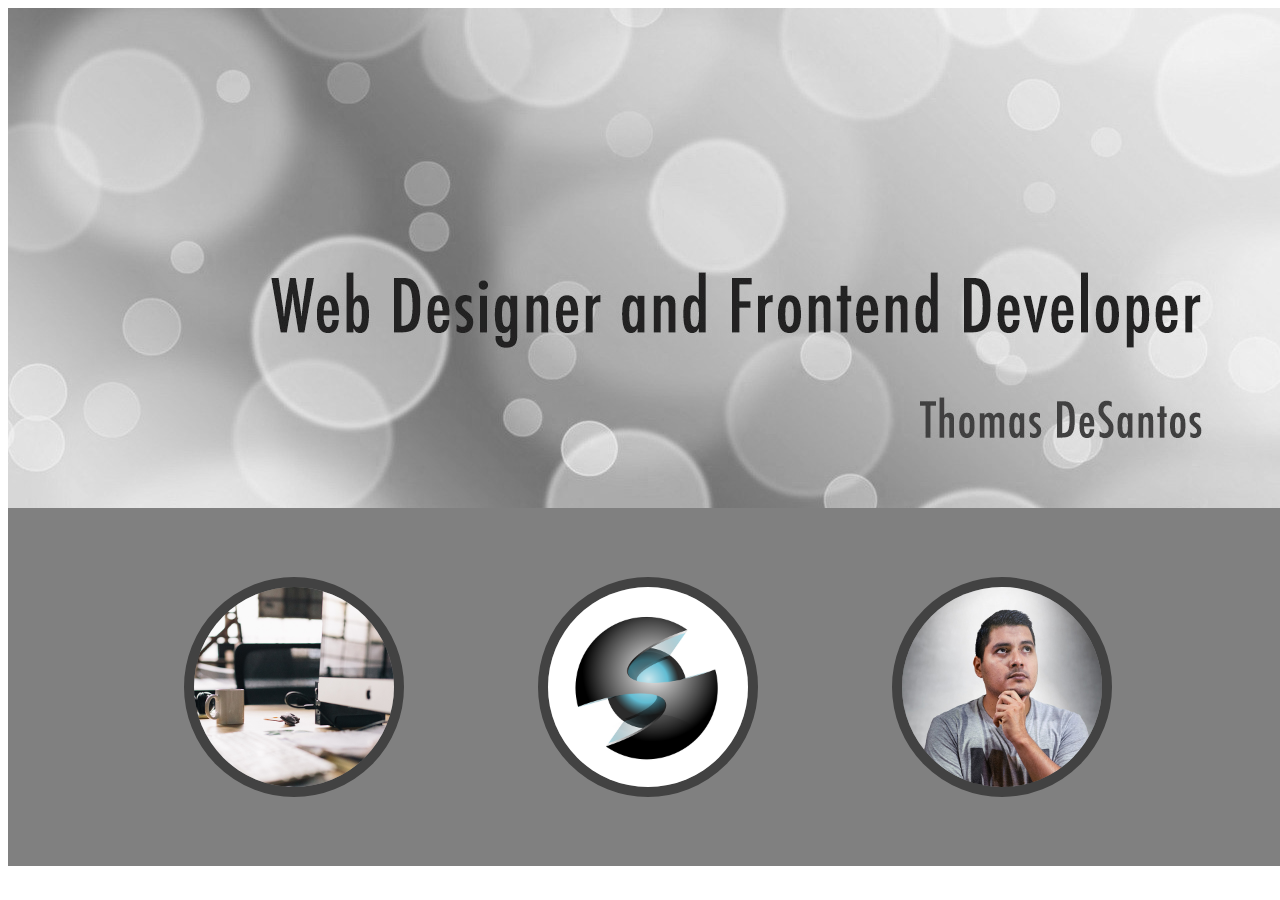
<file: trial/boxelement.html>
<!DOCTYPE html>
<html lang="en">
<head>
    <link rel="stylesheet" href="styles/box-style.css">
    <meta charset="UTF-8">
    <meta http-equiv="X-UA-Compatible" content="IE=edge">
    <meta name="viewport" content="width=device-width, initial-scale=1.0">
    <title>Document</title>
</head>
<body>
    <center>
        <div id="container">
            <div class="background">
                <img src="image/w05_circles.jpg" alt="background-pic">
            </div>
            <div id="contents">
                <img src="image/w05_ice_image_desk.jpg" style="margin: 65px;">
                <img src="image/w05_ice_image_graphic.png" style="margin: 65px;">
                <img src="image/w05_ice_image_person.jpg" style="margin: 65px;">
            </div>
        </div>
    </center>
</body>
</html>
</file>
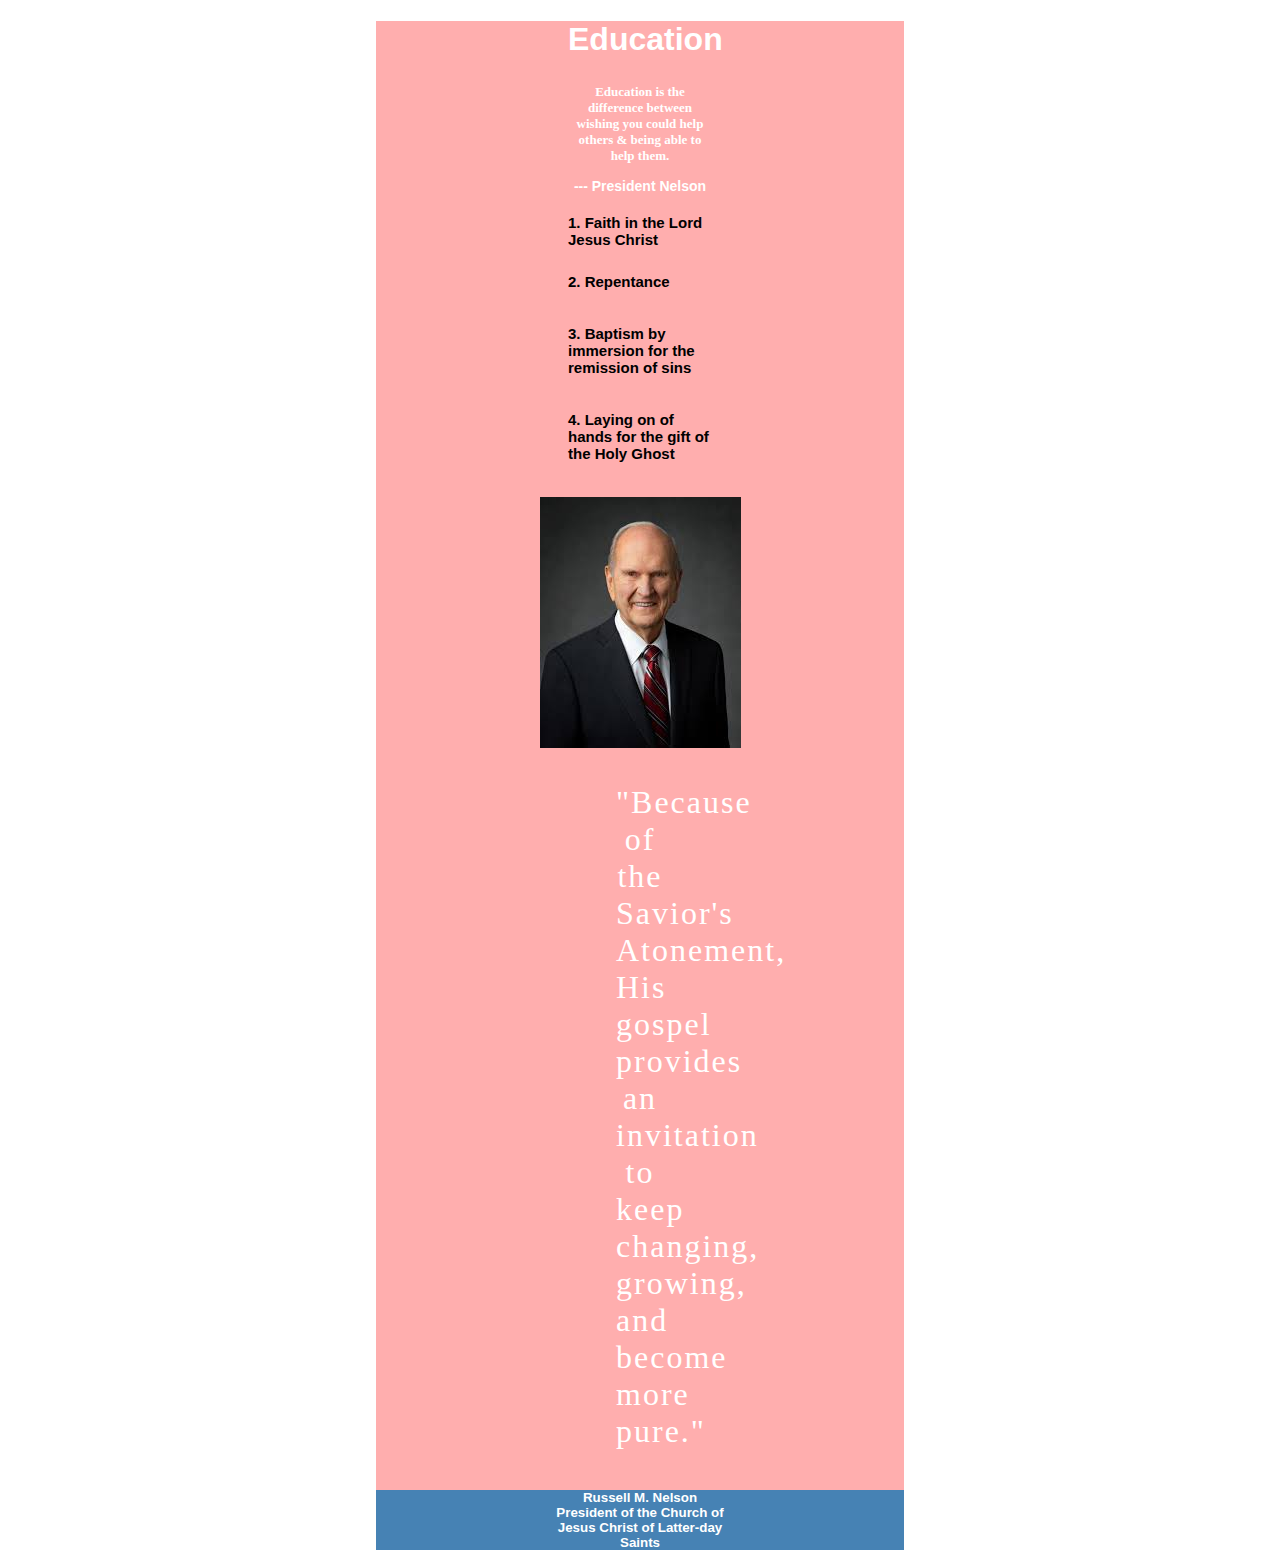
<file: trial/trial.html>
<!DOCTYPE html>
<html lang="en">
<head>
    <meta charset="UTF-8">
    <meta http-equiv="X-UA-Compatible" content="IE=edge">
    <meta name="viewport" content="width=device-width, initial-scale=1.0">
    <title>Education by President Russell M. Nelson</title>
</head>
<body>
    <div class="content">
        <div class="container">
            <h1> Education </h1>
            <h2> Education is the difference between wishing you could help others & being able to help them.</h2>
            <h3> --- President Nelson </h3>
        </div>
        <div class="gospel">
            <h4> 1. Faith in the Lord Jesus Christ </h4>
            <h5> 2. Repentance </h5>
            <h6> 3. Baptism by immersion for the remission of sins </h6>
            <h6> 4. Laying on of hands for the gift of the Holy Ghost </h6>
        </div>
        <div img class="prophet">
            <img src="image/prophet.jpg">
        </div>
        <div class="quote">
            <p1> "Because of the Savior's Atonement, His gospel provides an invitation to keep changing, growing, and become more pure."</p1>
        </div>
        <footer>
            <div class="footername">
                <p2> Russell M. Nelson </p2>
            </div>
            <div class="churchname">
                <p3>President of the Church of Jesus Christ of Latter-day Saints</p3>
            </div>
        </footer>
    </div>
</body>
<style>
    p1
        {
            letter-spacing: 2px;
            text-align: center;
            font-size: 2em;
            font-family: Georgia, 'Times New Roman', Times, serif
        }
    .quote
        {
            margin-top: 2em;
            color: white;
            margin-left: 15em;
            margin-right: 15em;
            text-align: center;
        }
    /*
        {
            border: 2px solid blue;
        }*/
    .content
        {
            background-color: #ffaeae;
            margin-right: 23em;
            margin-left: 23em;
        }
    .container
        {
            margin-left: 12em;
            margin-right: 12em;
            max-width: 850px;
        }
    .gospel
        {
            margin-left: 12em;
            margin-right: 12em;
        }
    .prophet
        {
            text-align: center;
        }
    h1
        {
            color: white;
            text-align: center;
            font-family: Arial, Helvetica, sans-serif;
        }
    h1:hover
        {
            color: black;
        }
    h2
        {
            margin-top: 2em;
            color: white;
            text-align: center;
            font-size: 13px;
        }
    h3
        {
            color: white;
            font-family: Arial, Helvetica, sans-serif;
            text-align: center;
            font-size: 14px;
        }
    h4, h5, h6
        {
            font-family: Arial, Helvetica, sans-serif;
            text-align: left;
            font-size: 15px;
        }
    footer
        {
            background-color: steelblue;
            color: white;
            margin-top: 3em;
            font-family: Arial, Helvetica, sans-serif;
            text-align: center;
            font-weight: bold;
            font-size: smaller;
        }
    footer p
    {
    padding: 25px;
}
    .churchname
        {
            margin-left: 12em;
            margin-right: 12em;
        }
    .footername
        {
            text-align: center;
        }
</style>
</html>
</file>
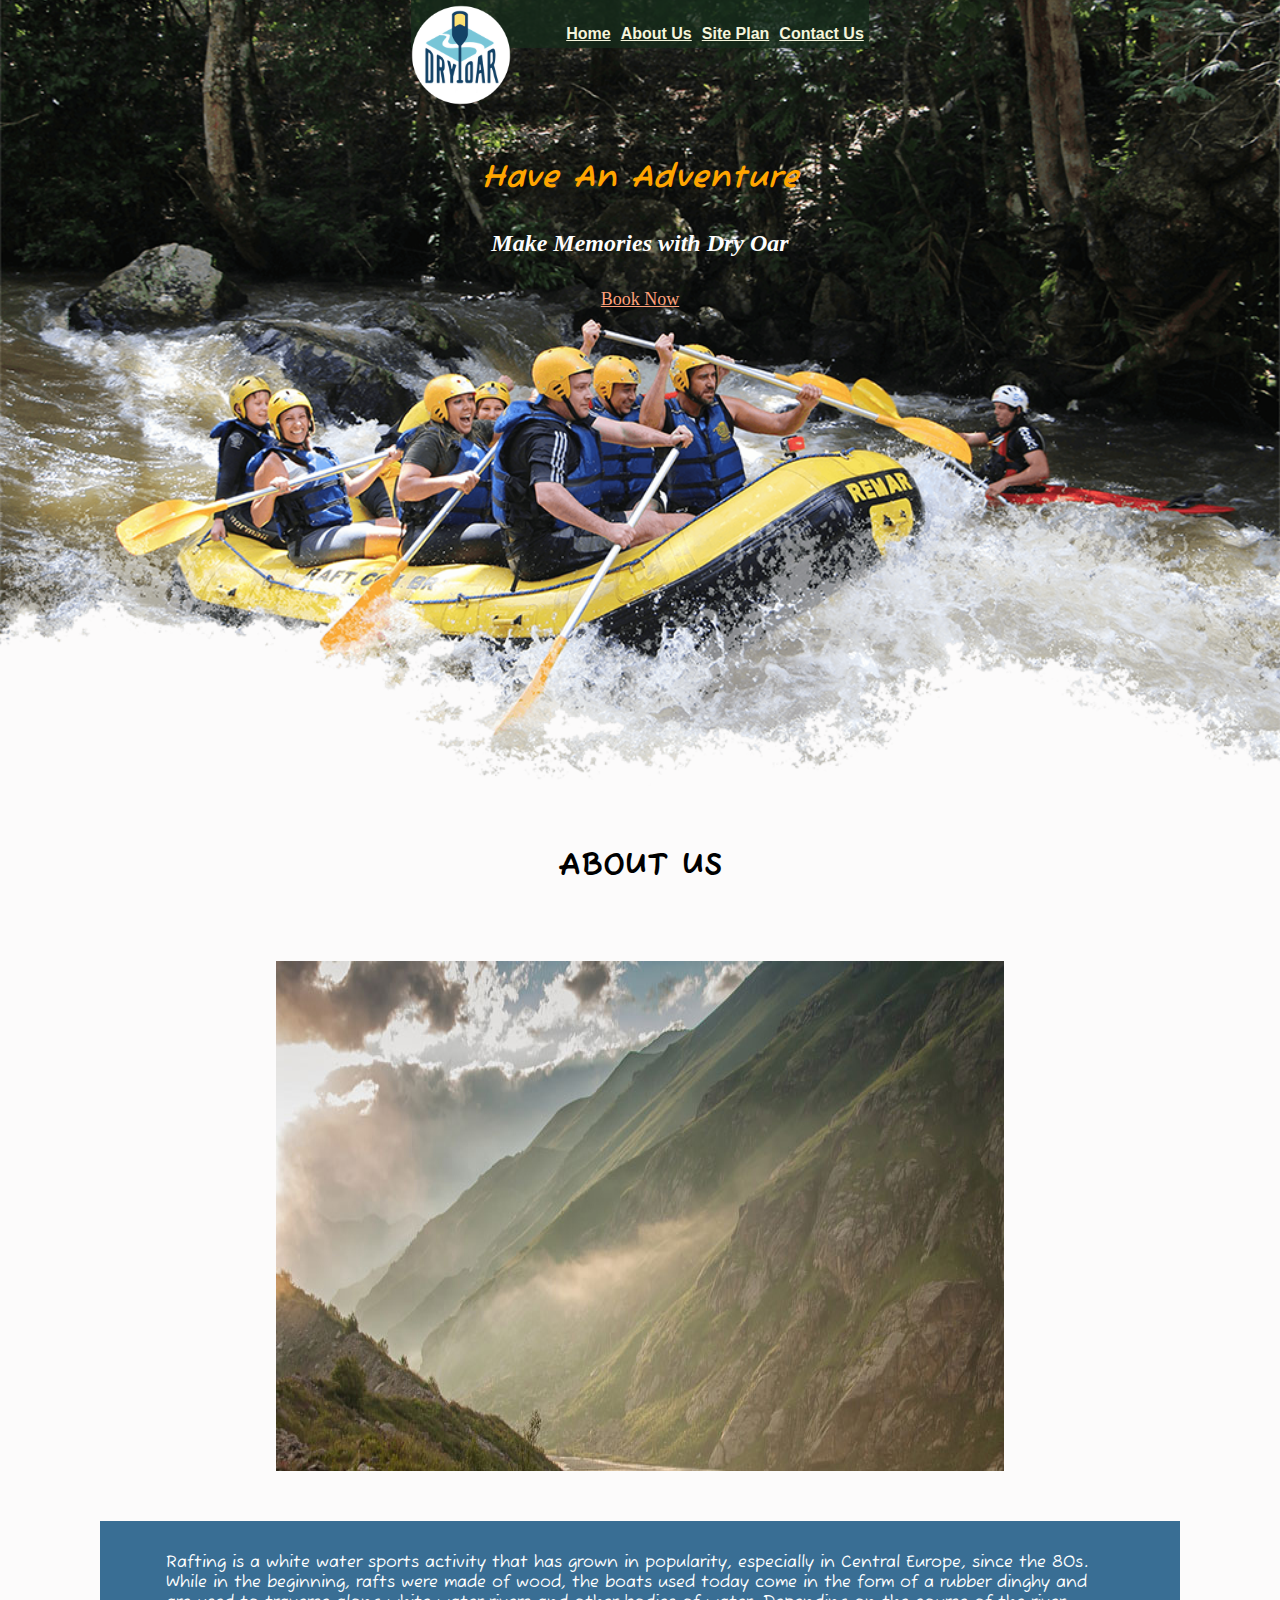
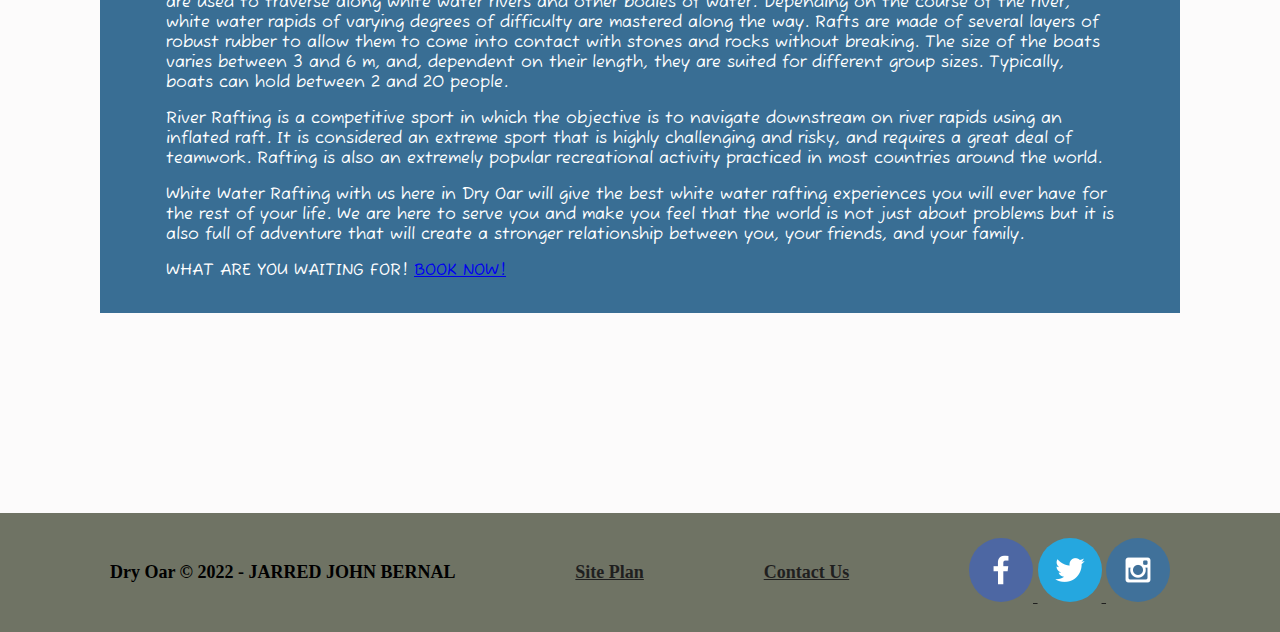
<file: wwr/about-us.html>
<!DOCTYPE html>
<html lang="en">
<head>
    <link rel="stylesheet" href="styles/style.css">
    <meta charset="UTF-8">
    <meta http-equiv="X-UA-Compatible" content="IE=edge">
    <meta name="viewport" content="width=device-width, initial-scale=1.0">
    <title>WHITEWATER RAFTING</title>
</head>
<body>
    <div id="content">
        <header id="header_background">
            <a id="logo_link" href="index.html">
                <img class="logo" src="images/logo.png" alt="Dry Oar Logo">
            </a>
            <nav>
                <a href="index.html">Home</a>
                <a href="about-us.html">About Us</a>
                <a href="site-plan-rafting.html">Site Plan</a>
                <a href="contactus.html">Contact Us</a>
            </nav>
        </header>
        <div id="hero">
            <div id="hero-box">
                <img id="hero-img" src="images/hero.png" alt="People enjoying white water rafting">
            </div>
            <section id="hero-msg">
                <h1 class="home-title">Have An Adventure</h1>
                <h4>Make Memories with Dry Oar </h4>
                <div class='button-box'>
                    <a class='book' href="rates.html">Book Now</a>
                </div>
            </section>
        </div>

        <h1> ABOUT US </h1>
        <br><br><br>
        
        <div id="slideshow">
            <div class="slide-wrapper">
                
                <div class="slideshow">
                    <img class="slide-number" src="images/mountains.jpg" alt="Misty Mountains">
                </div>
                <div class="slideshow">
                    <img class="slide-number" src="images/rafting-new.jpg" alt="People Rafting">
                </div>
                <div class="slideshow">
                    <img class="slide-number" src="images/rafting-who.jpg" alt="Rafting">
                </div>
                <div class="slideshow">
                    <img class="slide-number" src="images/biking.jpg" alt="People Biking">
                </div>

            </div>
        </div>

        <div id="contents">
            <div class="aboutus">
                <p>
                    Rafting is a white water sports activity that has grown in popularity, especially in Central Europe, since the 80s. While in the beginning, rafts were made of wood, the boats used today come in the form of a rubber dinghy and are used to traverse along white water rivers and other bodies of water. Depending on the course of the river, white water rapids of varying degrees of difficulty are mastered along the way. Rafts are made of several layers of robust rubber to allow them to come into contact with stones and rocks without breaking. The size of the boats varies between 3 and 6 m, and, dependent on their length, they are suited for different group sizes. Typically, boats can hold between 2 and 20 people.
                </p>                
                <p> 
                    River Rafting is a competitive sport in which the objective is to navigate downstream on river rapids using an inflated raft. It is considered an extreme sport that is highly challenging and risky, and requires a great deal of teamwork. Rafting is also an extremely popular recreational activity practiced in most countries around the world.
                </p>
                <p>
                    White Water Rafting with us here in Dry Oar will give the best white water rafting experiences you will ever have for the rest of your life.
                    We are here to serve you and make you feel that the world is not just about problems but it is also full of adventure that will create a stronger relationship between you, your friends, and your family.
                </p>
                <p>
                    WHAT ARE YOU WAITING FOR! <a href="index.html">BOOK NOW!</a>
                </p>
            </div>
        </div>

        <footer>
            <p>Dry Oar &copy; 2022 - JARRED JOHN BERNAL</p>
            <p><a href="site-plan-rafting.html">Site Plan</a></p>
            <p><a href="contactus.html">Contact Us</a></p>
            <div class="social">
                <a href="https://facebook.com" target="_blank">
                    <img src="images/facebook.png" alt="fb icon">
                </a>
                <a href="https://twitter.com" target="_blank">
                    <img src="images/twitter.png" alt="twitter icon">
                </a>
                <a href="https://instagram.com" target="_blank">
                    <img src="images/instagram.png" alt="instagram icon">
                </a>
            </div>
        </footer>
</file>
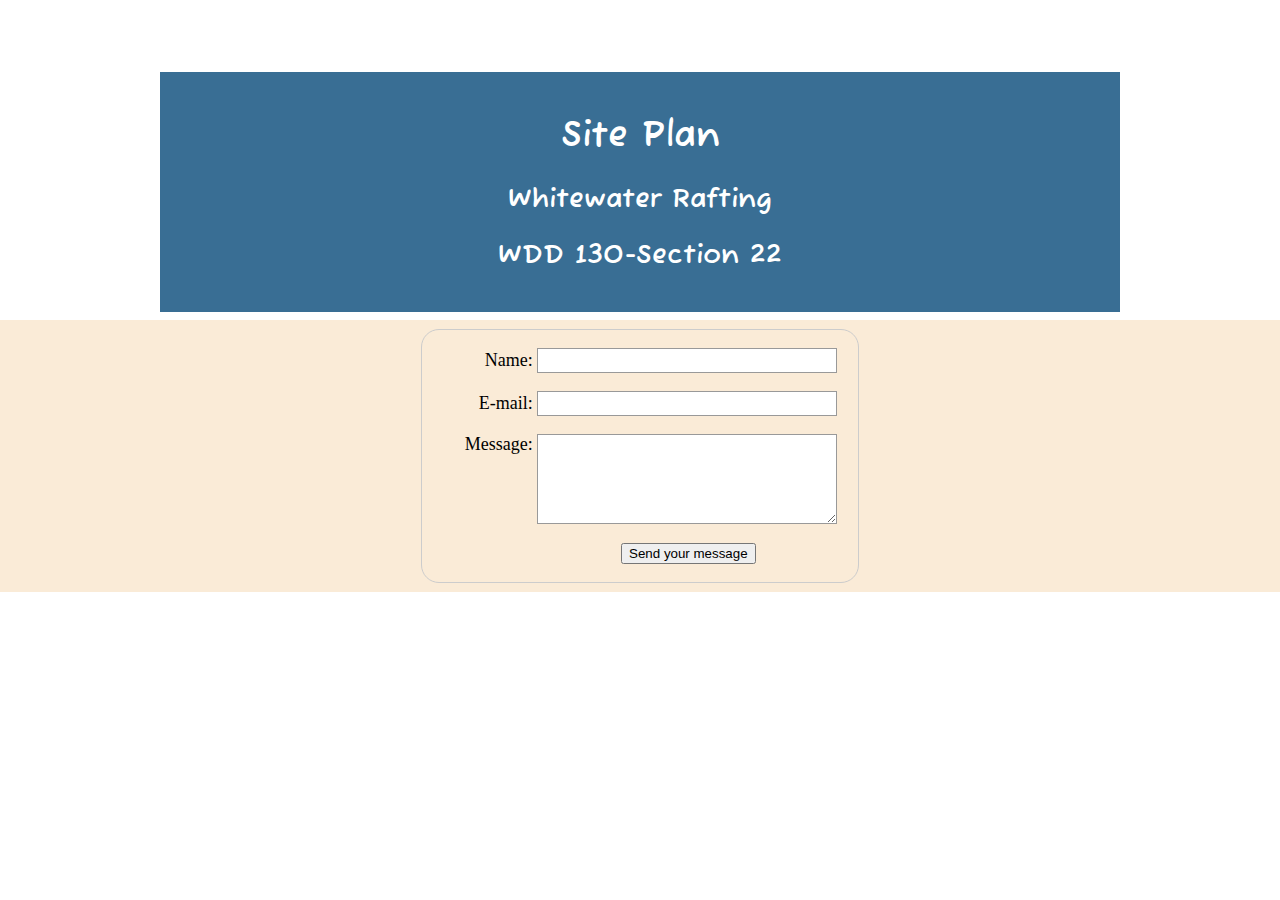
<file: wwr/contactus.html>
<!DOCTYPE html>
<html lang="en-us">

<head>
  <meta charset="utf-8" />
  <title>CONTACT US!</title>
  <link type="text/css" rel="stylesheet" href="styles/site-plan-rafting.css" />
</head>

<body>
  <header>
    <h1>Site Plan</h1>
    <h2>Whitewater Rafting </h2>
    <h2>WDD 130-Section 22</h2>
    
  </header>
  <main>
    <div id="feedback">
        <form action="/my-handling-form-page" method="post">
            <ul>
            <li>
                <label for="name">Name:</label>
                <input type="text" id="name" name="user_name" />
            </li>
            <li>
                <label for="mail">E-mail:</label>
                <input type="email" id="mail" name="user_email" />
            </li>
            <li>
                <label for="msg">Message:</label>
                <textarea id="msg" name="user_message"></textarea>
            </li>
            <li class="button">
                <button type="submit">Send your message</button>
            </li>
            </ul>
        </form>
    </div>
  </main>
  <script>
    // get the feedback div element so we can do something with it.
    const feedbackElement = document.getElementById('feedback');
    // get the form so we can read what was entered in it.
    const formElement = document.forms[0];
    // add a 'listener' to wait for a submission of our form. When that happens run the code below.
    formElement.addEventListener('submit', function(e) {
        // stop the form from doing the default action.
        e.preventDefault();
        // set the contents of our feedback element to a message letting the user know the form was submitted successfully. Notice that we pull the name that was entered in the form to personalize the message!
        feedbackElement.innerHTML = 'Hello '+ formElement.user_name.value +'! Thank you for your message. We will get back with you as soon as possible!';
        // make the feedback element visible.
        feedbackElement.style.display = "block";
        // add a class to move everything down so our message doesn't cover it.
        document.body.classList.toggle('moveDown');
    });
</script>
</body>
<style>
    form {
  /* Center the form on the page */
  margin: 0 auto;
  width: 400px;
  /* Form outline */
  padding: 1em;
  border: 1px solid #ccc;
  border-radius: 1em;
}

ul {
  list-style: none;
  padding: 0;
  margin: 0;
}

form li + li {
  margin-top: 1em;
}

label {
  /* Uniform size & alignment */
  display: inline-block;
  width: 90px;
  text-align: right;
}

input,
textarea {
  /* To make sure that all text fields have the same font settings
     By default, textareas have a monospace font */
  font: 1em sans-serif;

  /* Uniform text field size */
  width: 300px;
  box-sizing: border-box;

  /* Match form field borders */
  border: 1px solid #999;
}

input:focus,
textarea:focus {
  /* Additional highlight for focused elements */
  border-color: #000;
}

textarea {
  /* Align multiline text fields with their labels */
  vertical-align: top;

  /* Provide space to type some text */
  height: 5em;
}

.button {
  /* Align buttons with the text fields */
  padding-left: 90px; /* same size as the label elements */
}

button {
  /* This extra margin represent roughly the same space as the space
     between the labels and their text fields */
  margin-left: 0.5em;
}
#feedback {
    background-color: antiquewhite;
    position: absolute;
    top: 0;
    left: 0;
    right: 0;
    padding: .5em;
    /* make this element invisible until we are ready for it */ 
    display: absolute;
    margin-top: 320px;   

}
.moveDown {
    margin-top: 3em;
}
</style>

</html>
</file>
<file: personalsiteplan/style/style.css>
@import url('https://fonts.googleapis.com/css2?family=Archivo+Narrow&family=Permanent+Marker&display=swap');
body {
  display: grid;
  grid-template-columns: 3fr;
  background-color: #d4a67c;
  font-family: 'Archivo Narrow', Arial, sans-serif;
}
h1 {
  font-family: 'Permanent Marker', Arial, sans-serif;
  font-size: 50px;
}
/* The Overlay (background) */
.overlay {
  /* Height & width depends on how you want to reveal the overlay (see JS below) */   
  height: 100%;
  width: 0;
  position: fixed; /* Stay in place */
  z-index: 1; /* Sit on top */
  left: 0;
  top: 0;
  background-color: rgb(0,0,0); /* Black fallback color */
  background-color: rgba(0,0,0, 0.9); /* Black w/opacity */
  overflow-x: hidden; /* Disable horizontal scroll */
  transition: 0.5s; /* 0.5 second transition effect to slide in or slide down the overlay (height or width, depending on reveal) */
}

/* Position the content inside the overlay */
.overlay-content {
  position: relative;
  top: 25%; /* 25% from the top */
  width: 100%; /* 100% width */
  text-align: center; /* Centered text/links */
  margin-top: 30px; /* 30px top margin to avoid conflict with the close button on smaller screens */
}

/* The navigation links inside the overlay */
.overlay a {
  padding: 8px;
  text-decoration: none;
  font-size: 36px;
  color: #818181;
  display: block; /* Display block instead of inline */
  transition: 0.3s; /* Transition effects on hover (color) */
}

/* When you mouse over the navigation links, change their color */
.overlay a:hover, .overlay a:focus {
  color:#EDFFAB;
}

/* Position the close button (top right corner) */
.overlay .closebtn {
  position: absolute;
  top: 20px;
  right: 45px;
  font-size: 60px;
}

/* When the height of the screen is less than 450 pixels, change the font-size of the links and position the close button again, so they don't overlap */
@media screen and (max-height: 450px) {
  .overlay a {font-size: 20px}
  .overlay .closebtn {
    font-size: 40px;
    top: 15px;
    right: 35px;
  }
}

/* Styling the area of the slides */
#slideshow {
    overflow: hidden;
    height: 800px;
    width: 1000px;
    margin: 0 auto;
    margin-top: 20px;
    border-radius: 30px;
  }

  .slideshow {
    float: left;
    height: 800px;
    width: 1000px;
    border-radius: 30px;
    transition: transform .5s;
  }
  .slideshow:hover {
    transform: scale(1.2);
  }

  .slide-wrapper {
    width: calc(1000px * 4);
    animation: slide 10s ease infinite;
  }

  .slide:nth-child(1) {
    background: green;
  }
   
  .slide:nth-child(2) {
    background: rgb(83, 83, 83);
  }
   
  .slide:nth-child(3) {
    background: red;
  }
   
  .slide:nth-child(4) {
    background: yellow;
  }

  .slide-number {
    width: 1000px;
    height: 700px;
  }

  @keyframes slide {
   
    /* Calculate the margin-left for
      each of the slides */
      20% {
        margin-left: 0px;
      }
     
      40% {
        margin-left: calc(-1000px * 1);
      }
     
      60% {
        margin-left: calc(-1000px * 2);
      }
     
      80% {
        margin-left: calc(-1000px * 3);
      }
    }
.home-img {
    width: 90%;
    height: 75%;
    border-radius: 10px;
    transition: transform .5s;
}
.onclick {
  font-size: larger;
  margin-top: 25px;
  margin-bottom: 80px;
  padding: 5px;
  max-width: fit-content;
  background-color: #01161E;
}
.onclick:hover {
  color:#EDFFAB;
  transform: scale(1.2);
}
.home-img:hover {
  transform: scale(1.2);
}
.background-image {
  text-align: center;
}

footer {  
    background-color: #01161E;
    padding: 10px 5px;
    margin-top: 50px; 
    display: flex;
    justify-content: space-around;
    align-items: center;
    font-weight: bold;
    font-size: large;
    width: 100%;
}
footer a, p
    {
        color:#EDFFAB;
    }
footer a:hover
    {
        padding-top: 15px;
    }

#logo-link {
    text-align: center;
    margin-bottom: 20px;
}
.logo-box img {
    border-radius: 10em;
    position: relative;
    height: 10em;
    margin-left: -50px;
}
#nav-link a {
    color: #01161E;
    padding: 10px;
    font-family: 'Archivo Narrow', Arial, sans-serif;
    font-size: medium;
}
#nav-link a:hover {
    background-color: #01161E;
}
#nav-link {
    margin-bottom: 80px;
    text-align: center;
}
#text-container {
    font-size: 30px;
}
.contents {
  margin-top: -150px;
  color: #01161E;
  text-align: center;
  font-size: 1.5em;
  font-family: 'Permanent Marker', Arial, sans-serif;
}
.contents p {
  font-style: italic;
  color:#01161E;
  text-align: center;
  font-size: 1em;
}
.social img {
    border-radius: 50px;
    width: 3em;
}
.home-contents p {
  color: #01161E;
  text-align: center;
}
.home-contents {
  text-align: center;
  margin: auto;
  width: 100%;
  font-size: 25px;
  font-family: 'Archivo Narrow', Arial, sans-serif;
}
.background-img {
  max-width: 50%;
}
.about-us-image {
  border: 5px solid #d9c2a3;
  transition: transform .5s;
  box-shadow: 5px 5px 10px #6f7364;
  width: 100%;
  margin-bottom: 50px;
}
.about-us-image:hover {
  transform: scale(1.2);
}
#about-us-contents {
  margin-top: -100px;
}
.question-box h1 {
  font-family: 'Permanent Marker', Arial, sans-serif;
  text-align: center;
  margin-top: -50px;
  font-size: xx-large;
  margin-bottom: 60px;
}
.about-us-text p {
  color:#01161E;
}
.about-us-text {
  line-height: 1.5em;
  font-size: 2em;
  font-weight: bolder;
  padding-bottom: 15px;
  text-align: center;
  width: 100%;
  transition: transform .5s;
}
.about-us-text:hover {
  transform: scale(1.0);
}
form {
  /* Center the form on the page */
  margin: 50px auto;
  width: 400px;
  /* Form outline */
  padding: 1em;
  border: 1px solid #ccc;
  border-radius: 1em;
}

ul {
  list-style: none;
  padding: 0;
  margin: 0;
}

form li + li {
  margin-top: 1em;
}

label {
  /* Uniform size & alignment */
  display: inline-block;
  width: 90px;
  text-align: right;
}

input,
textarea {
  /* To make sure that all text fields have the same font settings
     By default, textareas have a monospace font */
  font: 1em sans-serif;

  /* Uniform text field size */
  width: 300px;
  box-sizing: border-box;

  /* Match form field borders */
  border: 1px solid #999;
}

input:focus,
textarea:focus {
  /* Additional highlight for focused elements */
  border-color: #000;
}

textarea {
  /* Align multiline text fields with their labels */
  vertical-align: top;

  /* Provide space to type some text */
  height: 5em;
}

.button {
  /* Align buttons with the text fields */
  padding-left: 90px; /* same size as the label elements */
}

button {
  /* This extra margin represent roughly the same space as the space
     between the labels and their text fields */
  margin-left: 0.5em;
}
#feedback {
    background-color:#d4a67c;
    /* make this element invisible until we are ready for it */ 
    position: relative;
}
.moveDown {
    margin-top: 3em;
}
.connect-box {
  text-align: center;
  margin-top: -150px;
}
.questions-content {
  display: grid;
  grid-template-columns: 1fr 3fr;
  margin-top: 10px;
}
.question-box {
  margin-top: 70px;
}
.textbox-title h1 {
  max-width: fit-content;
  font-size: 1.7em;
  line-height: 5px;
  position: absolute;
  margin-bottom: 20px;
}
.textbox-faqs {
  grid-column-start: 2;
  margin-top: -300px;
}
.textbox-faqs p {
  color: #01161E;
  font-family: 'Archivo Narrow', Arial, sans-serif;
  font-size: x-large;
}

/*FOR COLLAPSIBLE*/
.collapsible {
  background-color: #01161E;
  color: #d4a67c;
  cursor: pointer;
  padding: 18px;
  width: 100%;
  border: none;
  text-align: left;
  outline: none;
  font-size: 15px;
}

.active {
  background-color:#01161E;
}
.collapsible:hover {
  color: #EDFFAB;
}

.content {
  padding: 0 18px;
  max-height: 0;
  overflow: hidden;
  transition: max-height 0.2s ease-out;
  background-color:#EDFFAB;
}
.content p {
  color: #01161E;
}

.collapsible:after {
  content: '\02795'; /* Unicode character for "plus" sign (+) */
  font-size: 13px;
  color:#01161E;
  float: right;
  margin-left: 5px;
}

.active:after {
  content: "\2796"; /* Unicode character for "minus" sign (-) */
}
.main-box {
  display: grid;
  grid-template-columns: 1fr 3fr;
}
.collapsible-box {
  margin-top: 50px;
  grid-column-start: 2;
}

.email-title {
  text-align: center;
  margin-top: 50px;
  margin-bottom: -50px;
}
.email-title h1 {
  font-size: x-large;
}

/* GALLERY FOR ABOUT US PAGE */
div.gallery {
  margin: 5px;
  border: 1px solid #ccc;
  float: left;
  width: 210px;
}

div.gallery:hover {
  border: 1px solid #777;
}

div.gallery img {
  width: 200px;
  height: 200px;
  transition: transform .5s;
}

div.gallery img:hover {
  transform: scale(1.2);
}

div.desc {
  padding: 10px;
  text-align: center;
  height: 50px;
  width: 200px;
}

.product-title h1 {
  padding: 5px;
  background-color:#d9c2a3;
}
</file>
<file: wwr/styles/style.css>
@import url('https://fonts.googleapis.com/css2?family=Fuzzy+Bubbles&family=Open+Sans&display=swap');

body
    {
        background-color: #fcfbfb; 
        margin: 0;
        padding: 0;
    }
#content
    {
        max-width: 1600px;
        margin: 0 auto;
    }
#logo_link
    {
        padding-top: 5px;
        justify-content: center;
        align-content: center;
        width: 5px;
        height: 5px;
    }
.logo
    {
        height: 100px;
        margin: auto;
    }
a
    {  
        text-align: center;
    }
#hero-msg
    {
        text-align: center;
        grid-column: 2/3;
        grid-row: 1/2;
        margin-top: 800px;
    }
h1
    {
        font-family:'Fuzzy Bubbles', 'Lucida Sans Unicode', 'Lucida Grande', 'Lucida Sans', Arial, sans-serif;
        text-align: center;
    }
h2
    {
        font-family:"Open Sans", Arial, sans-serif;
        font-size: 2em;
    }
h4
    {
        color: darkgreen;
        text-align: center;
    }
.button-box
    {
        text-align: center;
    }
main   
    {
        text-align: center;
    }
section
    {
        text-align: center;
    }
#hero 
    {
        display: grid;
        grid-template-columns: 1fr 3fr 1fr;
        margin-top: -330px; 
    }
#hero-box
    {   
        padding-top: 250px;
        grid-column: 1/4;
        grid-row: 1/3;
        z-index: -1;
    }
#hero-msg h4
    {
        color: rgb(253, 253, 253);
        font-size: x-large;
        font-style: italic;
    }
#hero-img
    {
        width: 100%;
        height: 100%;
    }
.card-img
    {
        border: 10px solid #d9c2a3;
        transition: transform .5s;
        box-shadow: 5px 5px 10px #6f7364;
        width: 100%;
    }
.card-img:hover
    {
        transform: scale(1.2);
    }
.mountains
    {
        transition: transform .2s; /* Animation */
        margin: 0 auto;
        border: 10px solid #9EB25D;
        grid-column: 2/7;
        grid-row: 5/8;
        width: 100%;
    }
.mountains:hover
    {
        transform: scale(1.2);
    }
#background
    {
        background-color: beige; 
        height: 725px;
        grid-column: 1/11;
        grid-row: 4/9;
    }
#header_background
    {
        display: grid;
        grid-template-columns: 150px auto;
        justify-self: center;
        align-self: center;
        background-color:rgba(21, 43, 26, 0.8);
    }
nav
    {   
        text-align: center;
        font-family: Verdana, Geneva, Tahoma, sans-serif;
        font-weight: bolder;
        display: flex;
        justify-content: space-around;
    }
nav a:hover
    {
        color: lightgreen;
    }
nav a
    {  
        padding-top: 20px;
        margin: 5px;
        color: beige;
    }
.home-title
    {  
        margin-top: -360px;
        font-size: 2em;
        font-style: italic;
        color: orange;
        font-family: "Fuzzy Bubbles", Tahoma, sans-serif;;
        font-weight: bolder;
    }
.book
    {
        margin-top: 50px;
        font-size: 18px;
        color: lightsalmon;
        padding: 15px 30px;
        border-radius: 5px;
    }
.book:hover
    {
        color: darkolivegreen;
    }
.join
    {
        margin-top: 50px;
        font-size: 18px;
        color: lightsalmon;
        padding: 15px 30px;
        border-radius: 5px;
    }
.join:hover
    {
        color: darkolivegreen;
    }
.msg h2
    {
        margin: 0;
        color: orange;
    }
.msg p
    {
        line-height: 1.5em;
        font-size: .8em;
        background-color: aquamarine;
        font-weight: bold;
        padding-bottom: 15px;
        justify-content: center;
        align-content: center;
    }
footer h3
    {
        color: black;
        font-weight: bold;
    }
footer
    {  
        background-color: #6f7364;
        padding: 25px 50px;
        margin-top: 200px; 
        display: flex;
        justify-content: space-around;
        align-items: center;
        font-weight: bold;
        font-size: large;
    }
footer a
    {
        color:rgb(31, 31, 31);
    }
footer a:hover
    {
        padding-top: 15px;
    }
a img
    {
        border-radius: 50px;
    }
.icon
    {
        padding-top: 10px;
    }
.msg
    {
        background-color: lightgrey;
        padding: 35px;
        grid-column: 6/10;
        grid-row: 6/7;
    }
.rivers-card
    {
        margin: 200px 0;
        grid-column: 2/4;
        grid-row: 2/3;
    }
.camping-card
    {
        margin: 200px 0;
        grid-column: 5/7;
        grid-row: 2/3;
    }
.rapids-card
    {
        margin: 200px 0;
        grid-column: 7/10;
        grid-row: 2/3;
    }
.home-grid
    {
        display: grid;
        grid-template-columns: 10fr;
        align-content: center;
    }
.card-img
    {
        width: 350px;
        height: 350px;
    
    }
/*FOR RESPONSIVE DESIGN*/
@media screen and (max-width: 900px) {
    #hero, .home-grid {
        display: block;
        height: auto;
    }
    nav, footer {
        flex-direction: column;
    }
    nav a {
        display: block;
        padding: 15px;
    }
    #hero {
        margin-top: 0;
    }
    #hero-msg {
        margin-top: 0;
    }
    #hero-msg h4 {
        display: none;
    }
    .home-title {
        font-size: 25px;
        color: #6f7364;
    }
    .rivers-card, .camping-card, .rapids-card { 
        margin: 50px auto;
        width: 60%;
    }
    #background {
        display: none;
    }
    .mountains, .msg {
        width: 80%;
        display: block;
        margin: 0 auto;
    }
    footer {
        margin-top: 25px;
    }
}

/* SLIDESHOW */

/* Styling the area of the slides */
#slideshow {
    overflow: hidden;
    height: 510px;
    width: 728px;
    margin: 0 auto;
  }

  .slideshow {
    float: left;
    height: 510px;
    width: 728px;
  }

  .slide-wrapper {
    width: calc(728px * 4);
    animation: slide 10s ease infinite;
  }

  .slide:nth-child(1) {
    background: green;
  }
   
  .slide:nth-child(2) {
    background: rgb(83, 83, 83);
  }
   
  .slide:nth-child(3) {
    background: red;
  }
   
  .slide:nth-child(4) {
    background: yellow;
  }

  .slide-number {
    width: 800px;
    height: 728px;
  }

  @keyframes slide {
   
    /* Calculate the margin-left for
      each of the slides */
      20% {
        margin-left: 0px;
      }
     
      40% {
        margin-left: calc(-728px * 1);
      }
     
      60% {
        margin-left: calc(-728px * 2);
      }
     
      80% {
        margin-left: calc(-728px * 3);
      }
    }

#contents   {
    background-color: #396E94;
    color: white;
    justify-items: center;
    margin-left: 100px;
    margin-right: 100px;
    font-family: 'Fuzzy Bubbles', Arial, Helvetica, sans-serif;
}

.aboutus {
    margin: 50px;
    padding: 1em;
}
</file>
<file: positionstyles.css>
section {
  width: 50%;
  border: 1px solid;
}
.block1 {
  margin-left: 0;
  width: 50%;
}
.block2 {
  margin: 0 auto;
  width: 40%;
}
.block3 {
  margin-left: auto; 
  width: 50%;
}
.block4 {
  margin: 0 auto;
  width: 50%;
}
.block4 p:nth-of-type(1) {
  text-align: right;
}
.block4 p:nth-of-type(3) {
  text-align: left;
}
p:nth-of-type(1) {
  text-align: left;
}
p:nth-of-type(2) {
  text-align: center;
}
p:nth-of-type(3) {
  text-align: right;
}
</file>
<file: personalsiteplan/style/personal-site-plan.css>
/* if you are using any Google fonts change the font names below to your fonts. 
Any spaces in your font name should be replaced with a +. 
Fonts are separated by a | */
@import url('https://fonts.googleapis.com/css?family=Permanent+Marker&family=Archivo+Narrow&family=swap');

:root {
  /* change the values below to your colors from your palette */
  --primary-color: #01161E   ;
  --secondary-color: #EDFFAB ;
  --accent1-color: #B87D4B;
  --accent2-color: #FCD7AD;

  /* change the values below to your chosen font(s) */
  --heading-font: "Permanent Marker";
  --paragraph-font: "Archivo Narrow";

  /* these colors below should be chosen from among your palette colors above */
  --headline-color-on-white: #01161e;  /* headlines on a white background */ 
  --headline-color-on-color: #B87D4B; /* headlines on a colored background */ 
  --paragraph-color-on-white: #01161E; /* paragraph text on a white background */ 
  --paragraph-color-on-color: #B87D4B; /* paragraph text on a colored background */ 
  --paragraph-background-color: #FCD7AD  ;
  --nav-link-color: #01161E;
  --nav-background-color: #FCD7AD;
  --nav-hover-link-color: #B87D4B;
  --nav-hover-background-color: #FCD7AD;
}

/*  Look around below...but DON'T CHANGE ANYTHING! */

body {
  max-width: 1200px;
  margin: 0 auto;
  padding: 4em;
  font-size: 18px;
  text-align: center;
}
img {
  display: block;
  margin: 0 auto;
  width: 700px;
  height: 700px;
}
h1 {
    font-family: "Permanent Marker", Tahoma, sans-serif;
    color:#01161E;
}
h2, h3, h4, h5, h6 {
  font-family: "Permanent Marker", Tahoma, sans-serif;
  color:#01161E;
}
h2 {
  text-align: center;
}
hr {
  height: 3px;
  margin: 35px 0;
  background: var(--accent1-color);
}
header {
  padding: 1em;
  text-align: center;
  color: #01161E;
  background-color: #B87D4B;
}
header > h1, header > h2 {
  color: #01161E;
}

p {
  font-family: "Archivo Narrow", 'Times New Roman', Times, serif;
  color: #01161e;
  padding: 1em;
}
.colors {
  width: 100%;
  min-width: 350px;
  margin: 30px auto;
  text-align: center;
}
.colors th {
  background-color: #999;
}
.colors td{
  width: 25%;
  height: 3em;
}

.primary {
  background-color: #01161E;
}
.secondary {
  background-color: #EDFFAB;
}
.accent1 {
  background-color: #B87D4B;
}
.accent2{
  background-color: var(--accent2-color);
}

p.colored {
  background-color: #B87D4B;
  color: #01161E;
}

nav {
  background-color: #B87D4B;
  line-height: 3em;
  text-align: center;
  font-size: 1.2em;
}
nav  {
  list-style-type: none;
  display: flex;

}
nav a {
  padding:1em;
  min-width: 120px;
  text-decoration: none;
  padding: 10px;

}
nav a:link, nav a:visited {
  color: #01161E;
}
nav a:hover {
  color: #01161E;
  background-color: #EDFFAB;
}
.sitemap {
  display: grid;
  justify-content: center;

  grid-template-columns: repeat(6, 15%);
  grid-template-rows: 3em 1.5em 1.5em 3em;
  grid-template-areas: ". . home home . ."
    ". . . top . ."
    ". left left right right ."
    "page2 page2 . . page3 page3";
}
.sitemap > div {

  text-align: center;

}
.sm-home {
  grid-area: home;
  background-color: #ccc;
  line-height: 3em;
}
.sm-page2 {
  grid-area: page2;
  background-color: #ccc;
  line-height: 3em;
}
.sm-page3 {
  grid-area: page3;
  background-color: #ccc;
  line-height: 3em;
}

.top {
  grid-area: top;
  border-left: 1px solid;
}

.left {
  grid-area: left;
  border-top: 1px solid;
  border-left: 1px solid;
}

.right {
  grid-area: right;
  border-top: 1px solid;
  border-right: 1px solid;
}
</file>
<file: trial/styles/box-style.css>
#contents img
    {
        margin-top: 50px;
        margin-bottom: 50px;
        width: 200px;
        border-radius: 400px;
        border: 10px solid rgb(66, 66, 66);
    }
#container
    {  
        background-color: gray;
        width: 1280px;
    }
.background
    {
        text-align: center;
    }
</file>
<file: wwr/styles/site-plan-rafting.css>
/* if you are using any Google fonts change the font names below to your fonts. 
Any spaces in your font name should be replaced with a +. 
Fonts are separated by a & */
@import url('https://fonts.googleapis.com/css2?family=Fuzzy Bubbles&family=Open Sans&display=swap');

:root {
  /* change the values below to your colors from your palette */
  --primary-color: #396E94   ;
  --secondary-color: #9EB25D ;
  --accent1-color: #040F16;
  --accent2-color: #C1CAD6;

  /* change the values below to your chosen font(s) */
  --heading-font: "Fuzzy Bubbles";
  --paragraph-font: "Open Sans";

  /* these colors below should be chosen from among your palette colors above */
  --headline-color-on-white: #396E94;  /* headlines on a white background */ 
  --headline-color-on-color: white; /* headlines on a colored background */ 
  --paragraph-color-on-white: #396E94; /* paragraph text on a white background */ 
  --paragraph-color-on-color: white; /* paragraph text on a colored background */ 
  --paragraph-background-color: #396E94  ;
  --nav-link-color: #396E94;
  --nav-background-color: #C1CAD6;
  --nav-hover-link-color: white;
  --nav-hover-background-color: #396E94;
}

/*  Look around below...but DON'T CHANGE ANYTHING! */

body {
  max-width: 960px;
  margin: 0 auto;
  padding: 4em;
  font-size: 18px;
  text-align: center;
}
img {
  display: block;
  margin: 0 auto;
  max-width: 300px;
}
h1, h2, h3, h4, h5, h6 {
  font-family: var(--heading-font);
  color: var(--headline-color-on-white);
}
h2 {
  text-align: center;
}
hr {
  height: 3px;
  margin: 35px 0;
  background: var(--accent1-color);
}
header {
  padding: 1em;
  text-align: center;
  color: var(--paragraph-color-on-color);
  background-color: var(--paragraph-background-color);
}
header > h1, header > h2 {
  color: var(--headline-color-on-color);
}
p {
  font-family: Cambria, Cochin, Georgia, Times, 'Times New Roman', serif;
  color: var(--paragraph-color);
  padding: 1em;
}
.colors {
  width: 100%;
  min-width: 350px;
  margin: 30px auto;
  text-align: center;
}
.colors th {
  background-color: #999;
}
.colors td{
  width: 25%;
  height: 3em;
}
.primary {
  background-color: var(--primary-color);
}
.secondary {
  background-color: var(--secondary-color);
}
.accent1 {
  background-color: var(--accent1-color);
}
.accent2{
  background-color: var(--accent2-color);
}
p.colored {
  background-color: var(--paragraph-background-color);
  color: var(--paragraph-color-on-color);
}
nav {
  background-color: var(--nav-background-color);
  line-height: 3em;
  text-align: center;
  font-size: 1.2em;
}
nav  {
  list-style-type: none;
  display: flex;
}
nav a {
  padding:1em;
  min-width: 120px;
  text-decoration: none;
  padding: 10px;
}
nav a:link, nav a:visited {
  color: var(--nav-link-color);
}
nav a:hover {
  color: var(--nav-hover-link-color);
  background-color: var(--nav-hover-background-color);
}
.sitemap {
  display: grid;
  justify-content: center;

  grid-template-columns: repeat(6, 15%);
  grid-template-rows: 3em 1.5em 1.5em 3em;
  grid-template-areas: ". . home home . ."
    ". . . top . ."
    ". left left right right ."
    "page2 page2 . . page3 page3";
}
.sitemap > div {
  text-align: center;
}
.sm-home {
  grid-area: home;
  background-color: #ccc;
  line-height: 3em;
}
.sm-page2 {
  grid-area: page2;
  background-color: #ccc;
  line-height: 3em;
}
.sm-page3 {
  grid-area: page3;
  background-color: #ccc;
  line-height: 3em;
}
.top {
  grid-area: top;
  border-left: 1px solid;
}
.left {
  grid-area: left;
  border-top: 1px solid;
  border-left: 1px solid;
}
.right {
  grid-area: right;
  border-top: 1px solid;
  border-right: 1px solid;
}
</file>
